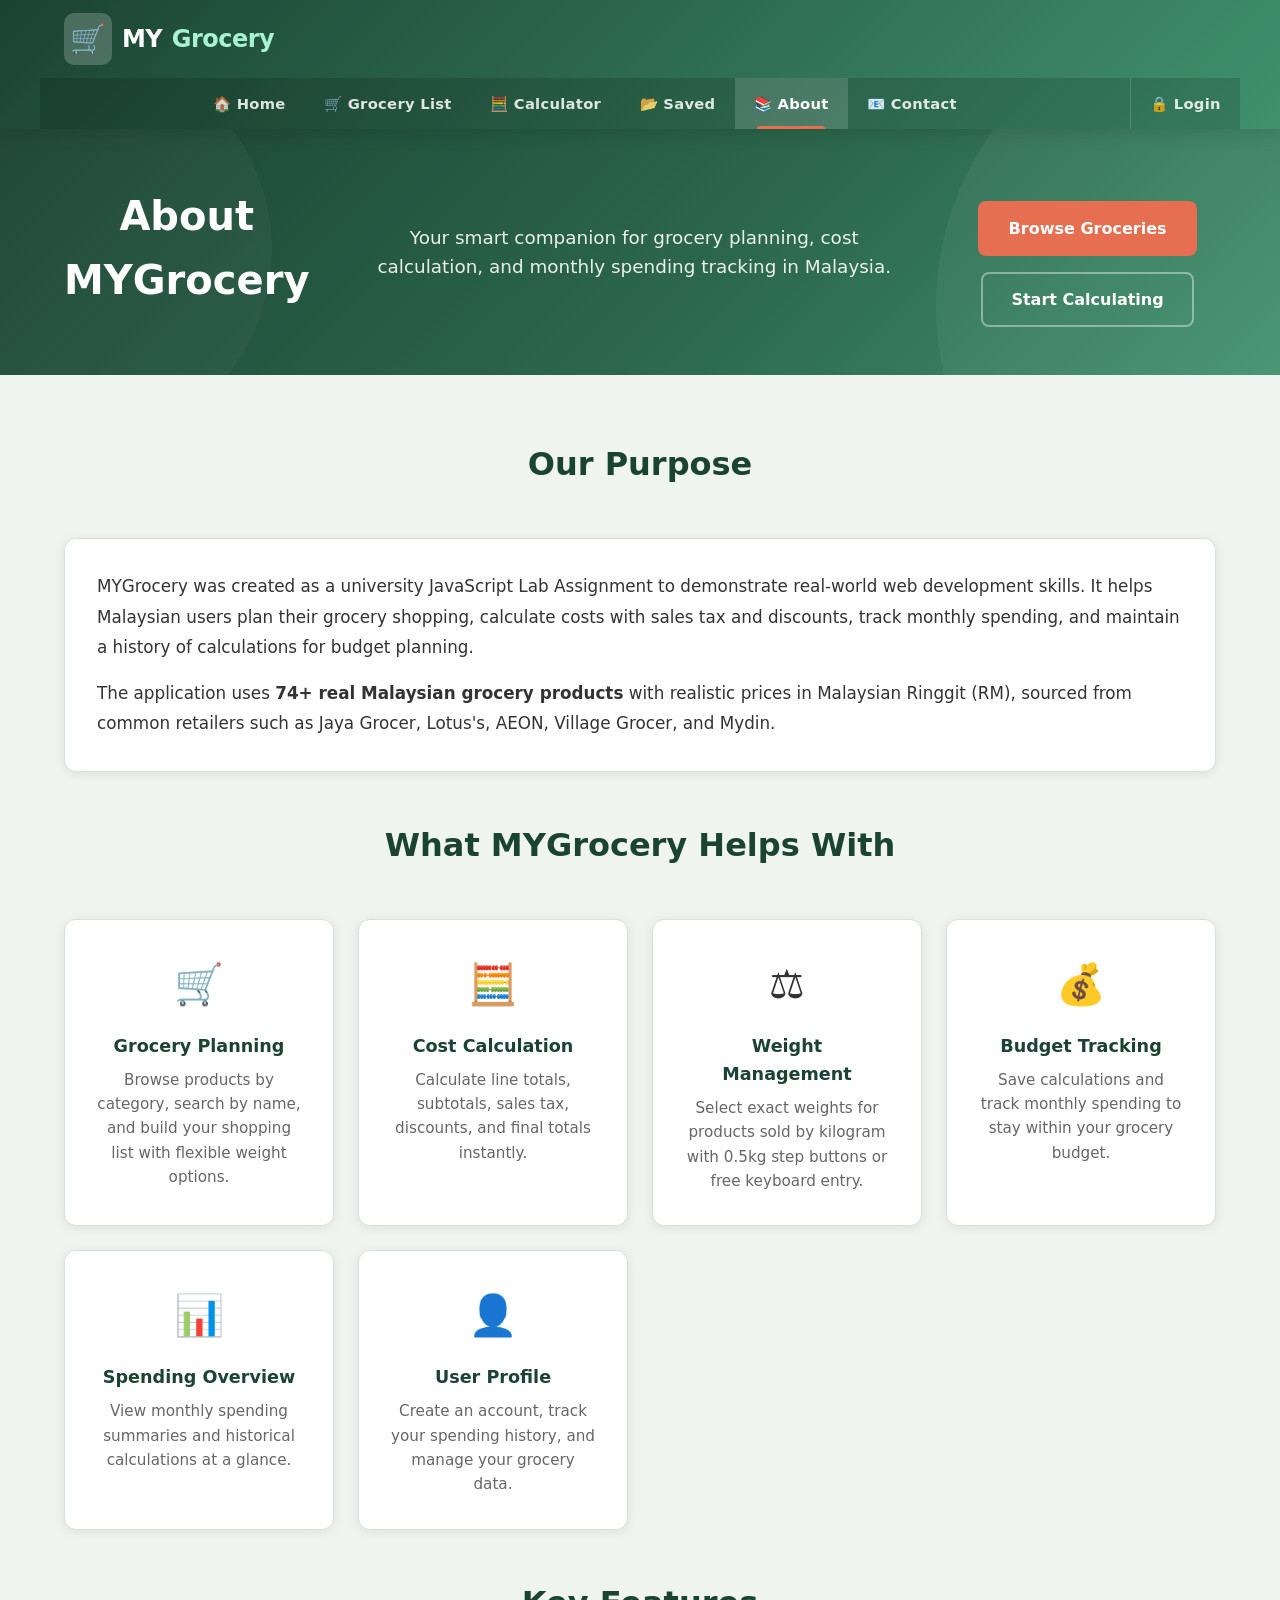
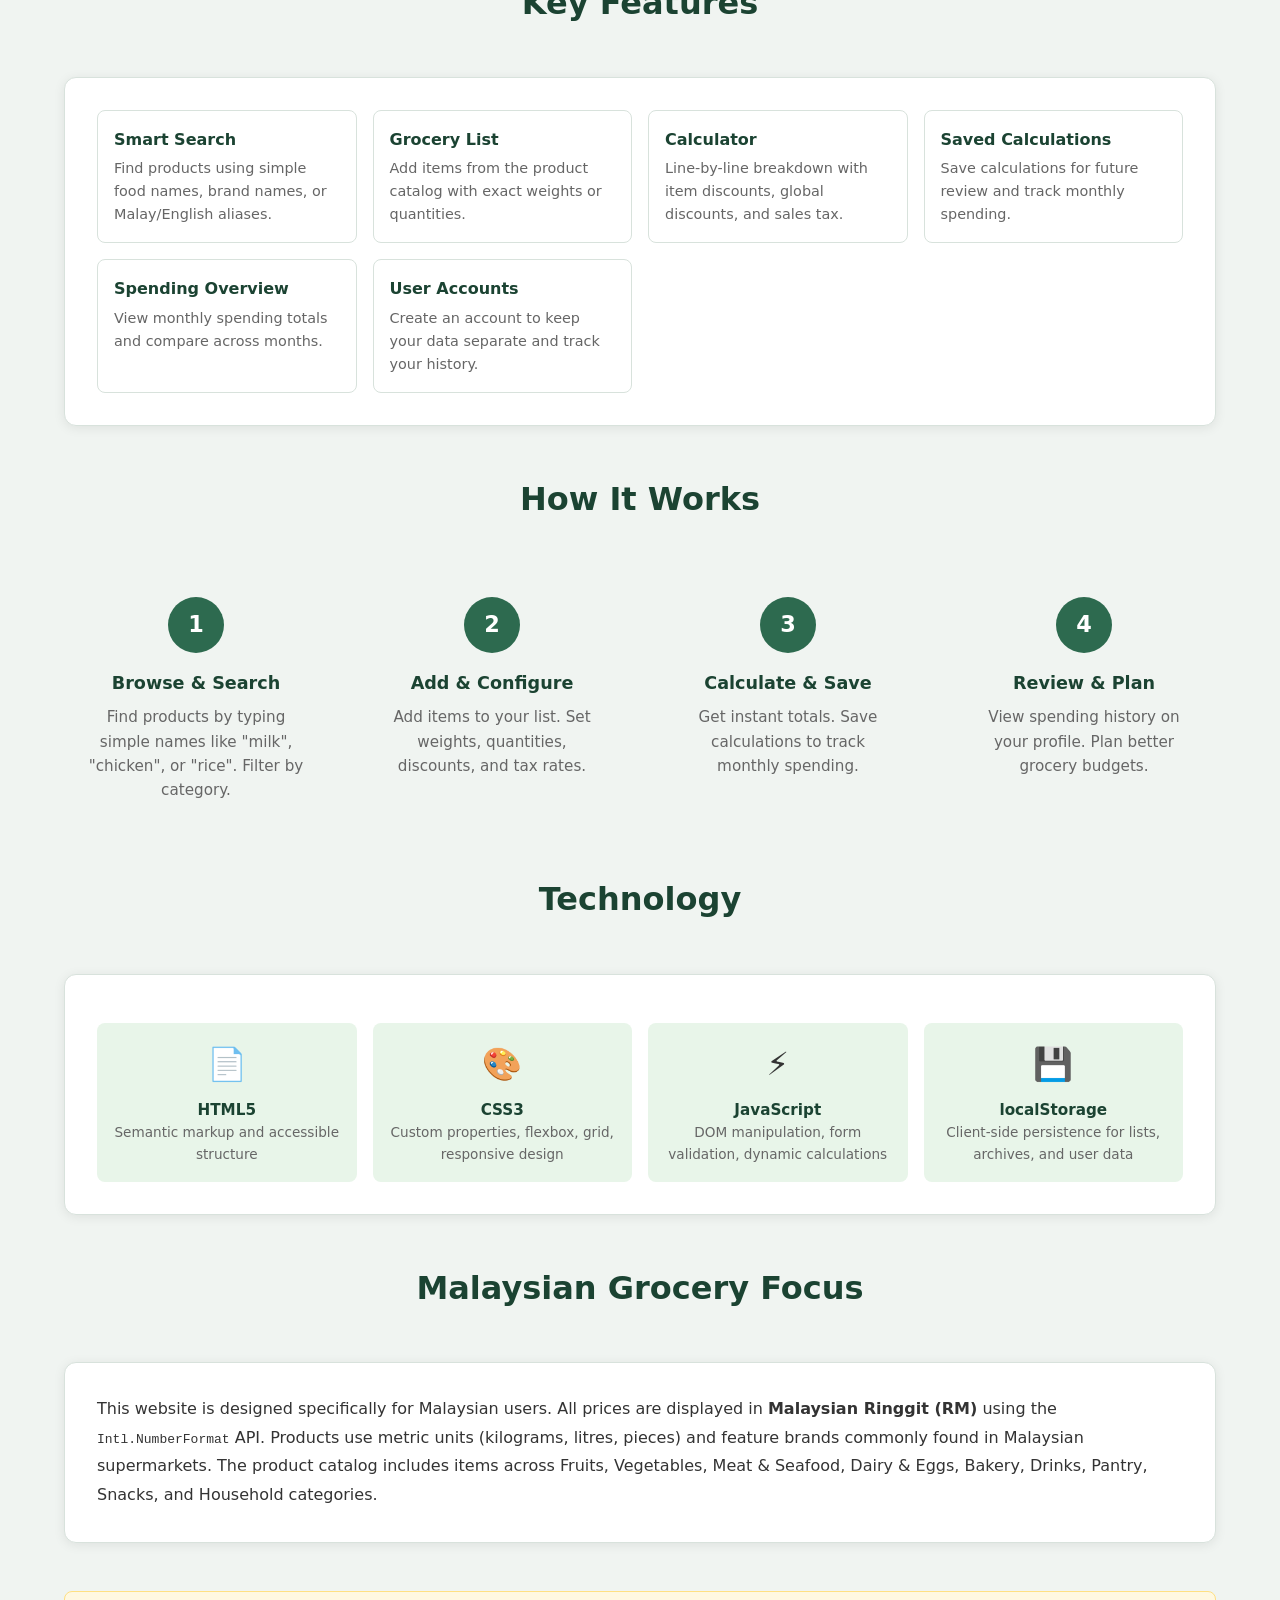
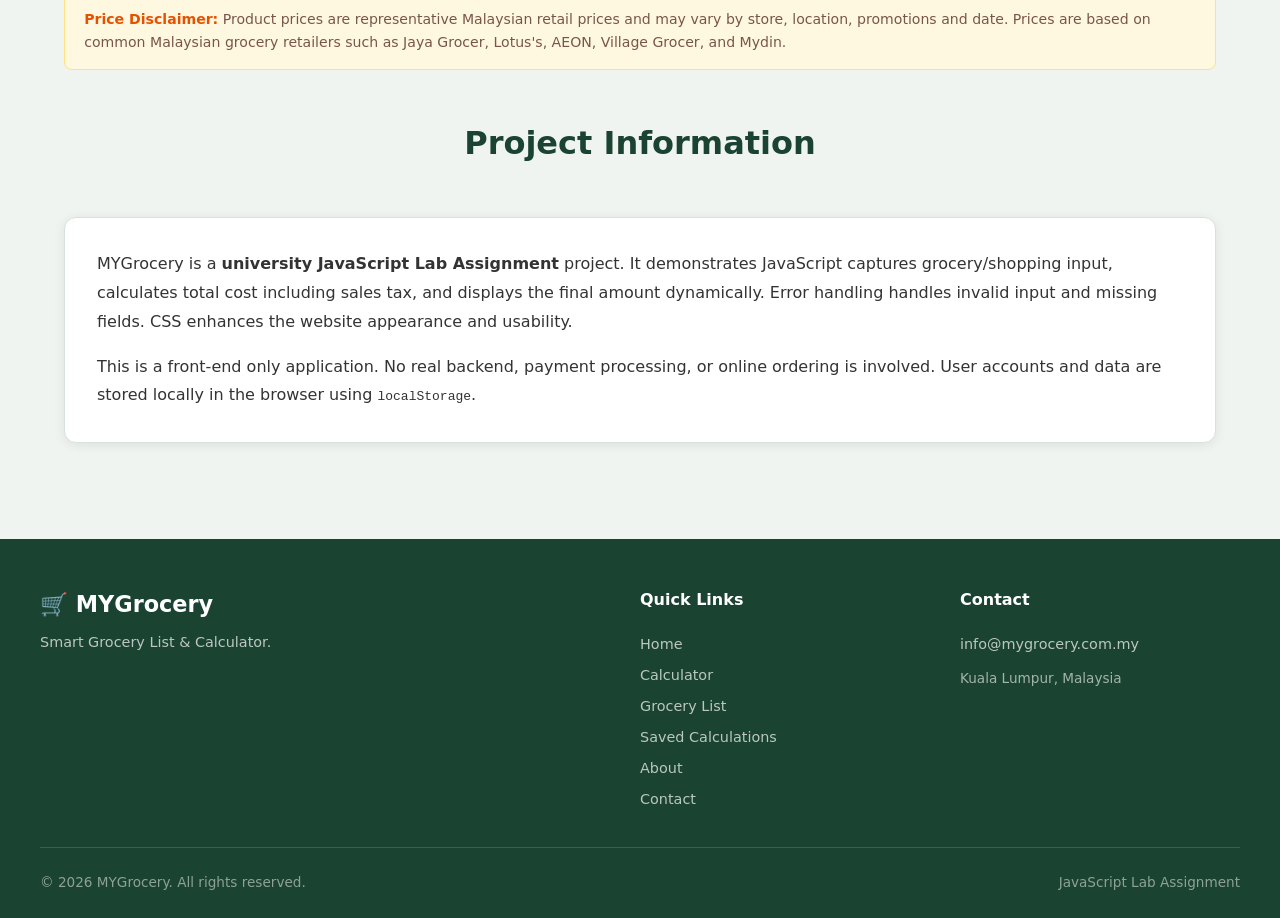
<file: about.html>
<!DOCTYPE html>
<html lang="en">
<head>
    <meta charset="UTF-8">
    <meta name="viewport" content="width=device-width, initial-scale=1.0">
    <title>About - MYGrocery</title>
    <link rel="stylesheet" href="css/style.css">
</head>
<body>
    <header class="site-header">
        <div class="header-top">
            <a href="index.html" class="logo"><span class="logo-icon">&#128722;</span> MY<span>Grocery</span></a>
            <button class="hamburger" aria-label="Toggle navigation menu"><span></span><span></span><span></span></button>
        </div>
        <nav class="main-nav">
            <ul class="nav-list nav-main-links"></ul>
            <ul class="nav-list nav-user-links"></ul>
        </nav>
    </header>

    <section class="hero" style="padding:3rem 1.5rem;">
        <div class="container" style="text-align:center;position:relative;z-index:1;">
            <h1 style="font-size:2.5rem;font-weight:800;margin-bottom:0.5rem;">About <span class="highlight">MYGrocery</span></h1>
            <p style="font-size:1.15rem;color:rgba(255,255,255,0.9);max-width:600px;margin:0 auto;">Your smart companion for grocery planning, cost calculation, and monthly spending tracking in Malaysia.</p>
            <div style="margin-top:1.5rem;display:flex;gap:1rem;justify-content:center;flex-wrap:wrap;">
                <a href="list.html" class="btn btn-primary">Browse Groceries</a>
                <a href="calculator.html" class="btn btn-secondary">Start Calculating</a>
            </div>
        </div>
    </section>

    <main class="section">
        <div class="container">

            <section style="margin-bottom:3rem;">
                <div class="section-header"><h2>Our Purpose</h2></div>
                <div class="card">
                    <p style="font-size:1.05rem;line-height:1.8;">MYGrocery was created as a university JavaScript Lab Assignment to demonstrate real-world web development skills. It helps Malaysian users plan their grocery shopping, calculate costs with sales tax and discounts, track monthly spending, and maintain a history of calculations for budget planning.</p>
                    <p style="font-size:1.05rem;line-height:1.8;margin-top:1rem;">The application uses <strong>74+ real Malaysian grocery products</strong> with realistic prices in Malaysian Ringgit (RM), sourced from common retailers such as Jaya Grocer, Lotus's, AEON, Village Grocer, and Mydin.</p>
                </div>
            </section>

            <section style="margin-bottom:3rem;">
                <div class="section-header"><h2>What MYGrocery Helps With</h2></div>
                <div class="features-grid">
                    <div class="feature-card"><span class="feature-icon">&#128722;</span><h3>Grocery Planning</h3><p>Browse products by category, search by name, and build your shopping list with flexible weight options.</p></div>
                    <div class="feature-card"><span class="feature-icon">&#129518;</span><h3>Cost Calculation</h3><p>Calculate line totals, subtotals, sales tax, discounts, and final totals instantly.</p></div>
                    <div class="feature-card"><span class="feature-icon">&#9878;&#65039;</span><h3>Weight Management</h3><p>Select exact weights for products sold by kilogram with 0.5kg step buttons or free keyboard entry.</p></div>
                    <div class="feature-card"><span class="feature-icon">&#128176;</span><h3>Budget Tracking</h3><p>Save calculations and track monthly spending to stay within your grocery budget.</p></div>
                    <div class="feature-card"><span class="feature-icon">&#128202;</span><h3>Spending Overview</h3><p>View monthly spending summaries and historical calculations at a glance.</p></div>
                    <div class="feature-card"><span class="feature-icon">&#128100;</span><h3>User Profile</h3><p>Create an account, track your spending history, and manage your grocery data.</p></div>
                </div>
            </section>

            <section style="margin-bottom:3rem;">
                <div class="section-header"><h2>Key Features</h2></div>
                <div class="card">
                    <div style="display:grid;grid-template-columns:repeat(auto-fit,minmax(250px,1fr));gap:1rem;">
                        <div style="padding:1rem;border:1px solid var(--border);border-radius:var(--radius-sm);">
                            <h4 style="color:var(--primary-dark);margin-bottom:0.3rem;">Smart Search</h4>
                            <p style="font-size:0.9rem;color:var(--text-light);">Find products using simple food names, brand names, or Malay/English aliases.</p>
                        </div>
                        <div style="padding:1rem;border:1px solid var(--border);border-radius:var(--radius-sm);">
                            <h4 style="color:var(--primary-dark);margin-bottom:0.3rem;">Grocery List</h4>
                            <p style="font-size:0.9rem;color:var(--text-light);">Add items from the product catalog with exact weights or quantities.</p>
                        </div>
                        <div style="padding:1rem;border:1px solid var(--border);border-radius:var(--radius-sm);">
                            <h4 style="color:var(--primary-dark);margin-bottom:0.3rem;">Calculator</h4>
                            <p style="font-size:0.9rem;color:var(--text-light);">Line-by-line breakdown with item discounts, global discounts, and sales tax.</p>
                        </div>
                        <div style="padding:1rem;border:1px solid var(--border);border-radius:var(--radius-sm);">
                            <h4 style="color:var(--primary-dark);margin-bottom:0.3rem;">Saved Calculations</h4>
                            <p style="font-size:0.9rem;color:var(--text-light);">Save calculations for future review and track monthly spending.</p>
                        </div>
                        <div style="padding:1rem;border:1px solid var(--border);border-radius:var(--radius-sm);">
                            <h4 style="color:var(--primary-dark);margin-bottom:0.3rem;">Spending Overview</h4>
                            <p style="font-size:0.9rem;color:var(--text-light);">View monthly spending totals and compare across months.</p>
                        </div>
                        <div style="padding:1rem;border:1px solid var(--border);border-radius:var(--radius-sm);">
                            <h4 style="color:var(--primary-dark);margin-bottom:0.3rem;">User Accounts</h4>
                            <p style="font-size:0.9rem;color:var(--text-light);">Create an account to keep your data separate and track your history.</p>
                        </div>
                    </div>
                </div>
            </section>

            <section style="margin-bottom:3rem;">
                <div class="section-header"><h2>How It Works</h2></div>
                <div class="steps-grid">
                    <div class="step-card"><span class="step-number">1</span><h3>Browse & Search</h3><p>Find products by typing simple names like "milk", "chicken", or "rice". Filter by category.</p></div>
                    <div class="step-card"><span class="step-number">2</span><h3>Add & Configure</h3><p>Add items to your list. Set weights, quantities, discounts, and tax rates.</p></div>
                    <div class="step-card"><span class="step-number">3</span><h3>Calculate & Save</h3><p>Get instant totals. Save calculations to track monthly spending.</p></div>
                    <div class="step-card"><span class="step-number">4</span><h3>Review & Plan</h3><p>View spending history on your profile. Plan better grocery budgets.</p></div>
                </div>
            </section>

            <section style="margin-bottom:3rem;">
                <div class="section-header"><h2>Technology</h2></div>
                <div class="card">
                    <div class="tech-grid">
                        <div class="tech-item"><span class="tech-icon">&#128196;</span><h4>HTML5</h4><p>Semantic markup and accessible structure</p></div>
                        <div class="tech-item"><span class="tech-icon">&#127912;</span><h4>CSS3</h4><p>Custom properties, flexbox, grid, responsive design</p></div>
                        <div class="tech-item"><span class="tech-icon">&#9889;</span><h4>JavaScript</h4><p>DOM manipulation, form validation, dynamic calculations</p></div>
                        <div class="tech-item"><span class="tech-icon">&#128190;</span><h4>localStorage</h4><p>Client-side persistence for lists, archives, and user data</p></div>
                    </div>
                </div>
            </section>

            <section style="margin-bottom:3rem;">
                <div class="section-header"><h2>Malaysian Grocery Focus</h2></div>
                <div class="card">
                    <p style="line-height:1.8;">This website is designed specifically for Malaysian users. All prices are displayed in <strong>Malaysian Ringgit (RM)</strong> using the <code>Intl.NumberFormat</code> API. Products use metric units (kilograms, litres, pieces) and feature brands commonly found in Malaysian supermarkets. The product catalog includes items across Fruits, Vegetables, Meat &amp; Seafood, Dairy &amp; Eggs, Bakery, Drinks, Pantry, Snacks, and Household categories.</p>
                </div>
            </section>

            <section style="margin-bottom:3rem;">
                <div class="disclaimer">
                    <strong>Price Disclaimer:</strong> Product prices are representative Malaysian retail prices and may vary by store, location, promotions and date. Prices are based on common Malaysian grocery retailers such as Jaya Grocer, Lotus's, AEON, Village Grocer, and Mydin.
                </div>
            </section>

            <section style="margin-bottom:2rem;">
                <div class="section-header"><h2>Project Information</h2></div>
                <div class="card">
                    <p style="line-height:1.8;">MYGrocery is a <strong>university JavaScript Lab Assignment</strong> project. It demonstrates JavaScript captures grocery/shopping input, calculates total cost including sales tax, and displays the final amount dynamically. Error handling handles invalid input and missing fields. CSS enhances the website appearance and usability.</p>
                    <p style="line-height:1.8;margin-top:1rem;">This is a front-end only application. No real backend, payment processing, or online ordering is involved. User accounts and data are stored locally in the browser using <code>localStorage</code>.</p>
                </div>
            </section>

        </div>
    </main>

    <footer class="site-footer">
        <div class="footer-grid">
            <div class="footer-brand"><h3>&#128722; MYGrocery</h3><p>Smart Grocery List & Calculator.</p></div>
            <div class="footer-col"><h4>Quick Links</h4><a href="index.html">Home</a><a href="calculator.html">Calculator</a><a href="list.html">Grocery List</a><a href="saved.html">Saved Calculations</a><a href="about.html">About</a><a href="contact.html">Contact</a></div>
            <div class="footer-col"><h4>Contact</h4><a href="mailto:info@mygrocery.com.my">info@mygrocery.com.my</a><p style="font-size:0.85rem;color:rgba(255,255,255,0.6);margin-top:0.5rem;">Kuala Lumpur, Malaysia</p></div>
        </div>
        <div class="footer-bottom"><span>&copy; 2026 MYGrocery. All rights reserved.</span><span>JavaScript Lab Assignment</span></div>
    </footer>
    <script src="js/products.js"></script><script src="js/shopping-list.js"></script><script src="js/app.js"></script>
    <script>MYG.renderNav('about');</script>
</body></html>
</file>
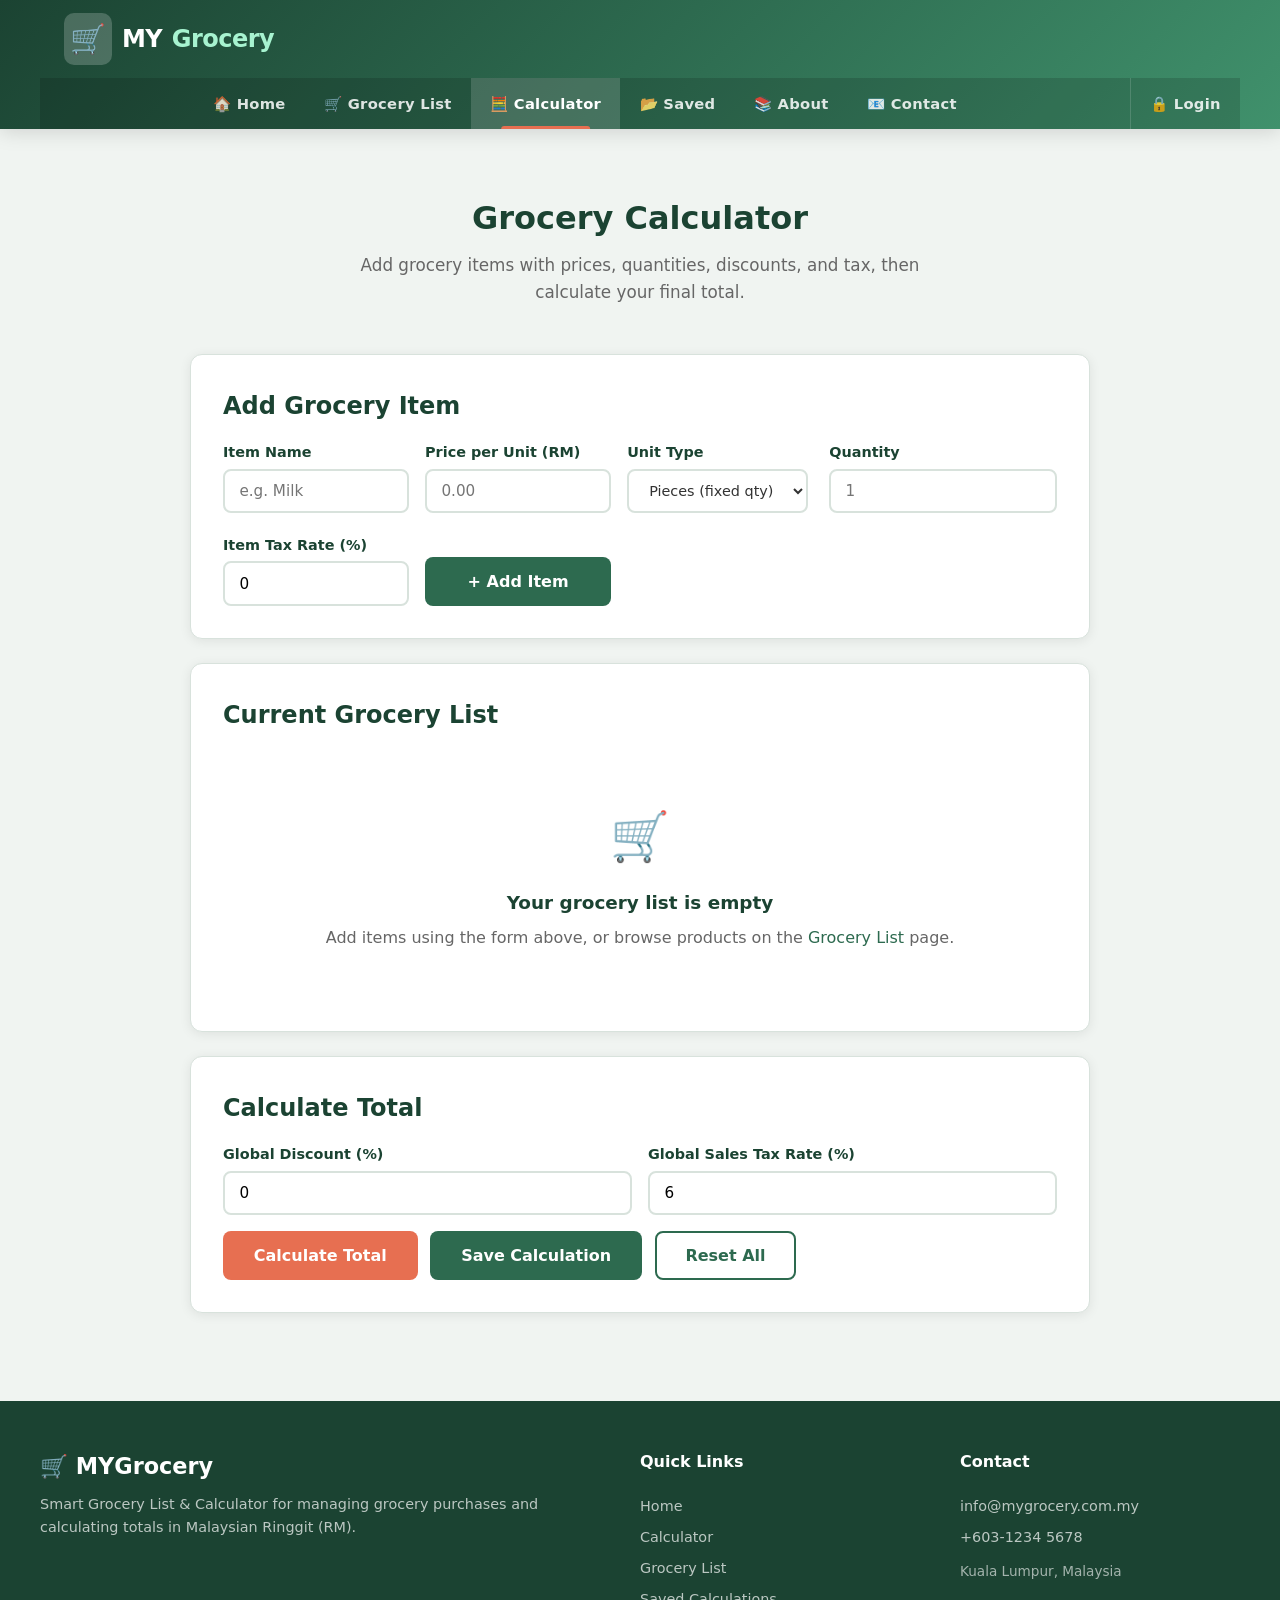
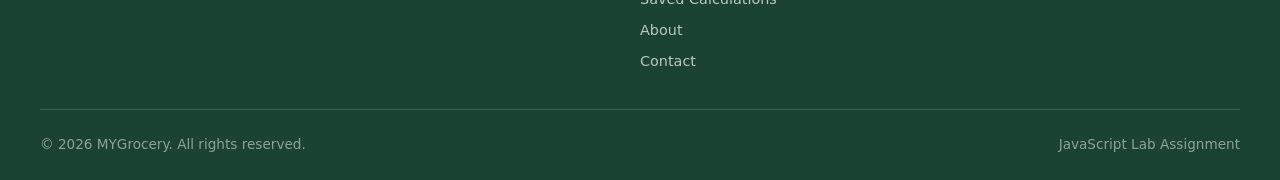
<file: calculator.html>
<!DOCTYPE html>
<html lang="en">
<head>
    <meta charset="UTF-8">
    <meta name="viewport" content="width=device-width, initial-scale=1.0">
    <title>Calculator - MYGrocery</title>
    <link rel="stylesheet" href="css/style.css">
</head>
<body>
    <header class="site-header">
        <div class="header-top">
            <a href="index.html" class="logo"><span class="logo-icon">&#128722;</span> MY<span>Grocery</span></a>
            <button class="hamburger" aria-label="Toggle navigation menu"><span></span><span></span><span></span></button>
        </div>
        <nav class="main-nav">
            <ul class="nav-list nav-main-links"></ul>
            <ul class="nav-list nav-user-links"></ul>
        </nav>
    </header>

    <main class="section">
        <div class="container">
            <div class="section-header">
                <h2>Grocery Calculator</h2>
                <p>Add grocery items with prices, quantities, discounts, and tax, then calculate your final total.</p>
            </div>

            <div class="calc-container">
                <div class="card">
                    <h2>Add Grocery Item</h2>
                    <div id="calc-error" class="error-msg" role="alert"></div>
                    <div id="calc-success" class="form-success" role="status"></div>
                    <div class="calc-form">
                        <div class="form-group">
                            <label for="calc-item-name">Item Name</label>
                            <input type="text" id="calc-item-name" placeholder="e.g. Milk" autocomplete="off">
                        </div>
                        <div class="form-group">
                            <label for="calc-price">Price per Unit (RM)</label>
                            <input type="number" id="calc-price" step="0.01" min="0.01" placeholder="0.00">
                        </div>
                        <div class="form-group">
                            <label for="calc-unit-type">Unit Type</label>
                            <select id="calc-unit-type" class="filter-select">
                                <option value="pcs">Pieces (fixed qty)</option>
                                <option value="kg">By Weight (kg)</option>
                            </select>
                        </div>
                        <div class="form-group">
                            <label for="calc-quantity">Quantity</label>
                            <input type="number" id="calc-quantity" step="any" min="0.01" inputmode="decimal" placeholder="1">
                        </div>

                        <div class="form-group">
                            <label for="calc-item-tax">Item Tax Rate (%)</label>
                            <input type="number" id="calc-item-tax" step="0.1" min="0" max="100" value="0" placeholder="0">
                        </div>
                        <div class="form-group">
                            <label>&nbsp;</label>
                            <button id="btn-add-item" class="btn btn-green" style="width:100%;">+ Add Item</button>
                        </div>
                    </div>
                </div>

                <div class="card">
                    <h2>Current Grocery List</h2>
                    <div id="calc-empty" class="empty-state">
                        <span class="empty-icon">&#128722;</span>
                        <h3>Your grocery list is empty</h3>
                        <p>Add items using the form above, or browse products on the <a href="list.html">Grocery List</a> page.</p>
                    </div>
                    <div id="calc-table-wrap" class="table-wrap" style="display:none;">
                        <table class="grocery-table" aria-label="Grocery items table">
                            <thead>
                                <tr>
                                    <th>Item</th>
                                    <th>Unit</th>
                                    <th>Price/Unit</th>
                                    <th>Qty</th>
                                    <th>Tax</th>
                                    <th>Line Total</th>
                                    <th>Action</th>
                                </tr>
                            </thead>
                            <tbody id="calc-tbody"></tbody>
                        </table>
                    </div>
                </div>

                <div class="card">
                    <h2>Calculate Total</h2>
                    <div class="calc-form" style="grid-template-columns: 1fr 1fr;">
                        <div class="form-group">
                            <label for="calc-global-discount">Global Discount (%)</label>
                            <input type="number" id="calc-global-discount" step="0.1" min="0" max="100" value="0" placeholder="0">
                        </div>
                        <div class="form-group">
                            <label for="calc-tax-rate">Global Sales Tax Rate (%)</label>
                            <input type="number" id="calc-tax-rate" step="0.1" min="0" value="6" placeholder="6">
                        </div>
                    </div>
                    <div style="display:flex; gap:0.8rem; flex-wrap:wrap; margin-top:1rem;">
                        <button id="btn-calculate" class="btn btn-primary">Calculate Total</button>
                        <button id="btn-save-calc" class="btn btn-green">Save Calculation</button>
                        <button id="btn-reset" class="btn btn-outline">Reset All</button>
                    </div>
                    <div id="calc-result"></div>
                </div>
            </div>
        </div>
    </main>

    <footer class="site-footer">
        <div class="footer-grid">
            <div class="footer-brand"><h3>&#128722; MYGrocery</h3><p>Smart Grocery List &amp; Calculator for managing grocery purchases and calculating totals in Malaysian Ringgit (RM).</p></div>
            <div class="footer-col"><h4>Quick Links</h4><a href="index.html">Home</a><a href="calculator.html">Calculator</a><a href="list.html">Grocery List</a><a href="saved.html">Saved Calculations</a><a href="about.html">About</a><a href="contact.html">Contact</a></div>
            <div class="footer-col"><h4>Contact</h4><a href="mailto:info@mygrocery.com.my">info@mygrocery.com.my</a><a href="tel:+60312345678">+603-1234 5678</a><p style="font-size:0.85rem;color:rgba(255,255,255,0.6);margin-top:0.5rem;">Kuala Lumpur, Malaysia</p></div>
        </div>
        <div class="footer-bottom"><span>&copy; 2026 MYGrocery. All rights reserved.</span><span>JavaScript Lab Assignment</span></div>
    </footer>

    <script src="js/products.js"></script>
    <script src="js/shopping-list.js"></script>
    <script src="js/calculator.js"></script>
    <script src="js/app.js"></script>
</body>
</html>
</file>
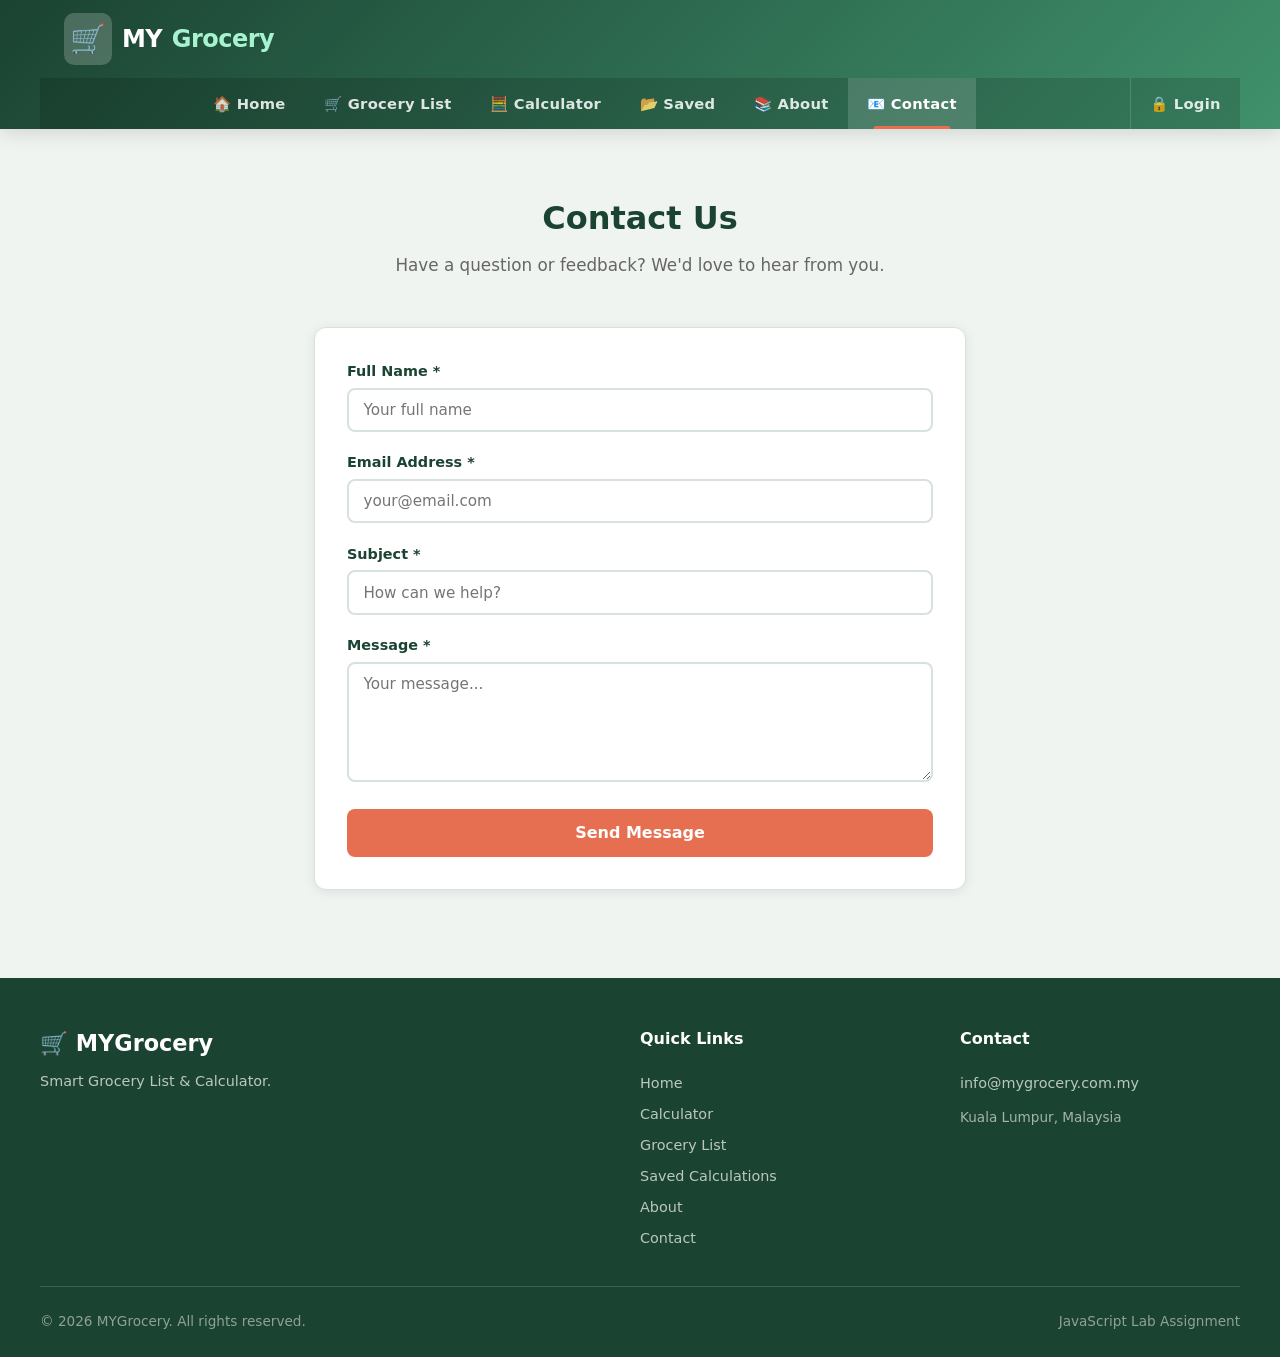
<file: contact.html>
<!DOCTYPE html>
<html lang="en">
<head>
    <meta charset="UTF-8">
    <meta name="viewport" content="width=device-width, initial-scale=1.0">
    <title>Contact - MYGrocery</title>
    <link rel="stylesheet" href="css/style.css">
</head>
<body>
    <header class="site-header">
        <div class="header-top">
            <a href="index.html" class="logo"><span class="logo-icon">&#128722;</span> MY<span>Grocery</span></a>
            <button class="hamburger" aria-label="Toggle navigation menu"><span></span><span></span><span></span></button>
        </div>
        <nav class="main-nav">
            <ul class="nav-list nav-main-links"></ul>
            <ul class="nav-list nav-user-links"></ul>
        </nav>
    </header>

    <main class="section">
        <div class="container" style="max-width:700px;">
            <div class="section-header">
                <h2>Contact Us</h2>
                <p>Have a question or feedback? We'd love to hear from you.</p>
            </div>
            <div class="card">
                <div id="form-success" class="form-success" role="status">Thank you for your message! We will get back to you soon.</div>
                <form id="contact-form" class="contact-form" novalidate>
                    <div class="form-group">
                        <label for="contact-name">Full Name *</label>
                        <input type="text" id="contact-name" placeholder="Your full name" required>
                        <div class="field-error" id="name-error" role="alert"></div>
                    </div>
                    <div class="form-group">
                        <label for="contact-email">Email Address *</label>
                        <input type="email" id="contact-email" placeholder="your@email.com" required>
                        <div class="field-error" id="email-error" role="alert"></div>
                    </div>
                    <div class="form-group">
                        <label for="contact-subject">Subject *</label>
                        <input type="text" id="contact-subject" placeholder="How can we help?" required>
                        <div class="field-error" id="subject-error" role="alert"></div>
                    </div>
                    <div class="form-group">
                        <label for="contact-message">Message *</label>
                        <textarea id="contact-message" rows="5" placeholder="Your message..." required></textarea>
                        <div class="field-error" id="message-error" role="alert"></div>
                    </div>
                    <button type="submit" class="btn btn-primary" style="width:100%;">Send Message</button>
                </form>
            </div>
        </div>
    </main>

    <footer class="site-footer">
        <div class="footer-grid">
            <div class="footer-brand"><h3>&#128722; MYGrocery</h3><p>Smart Grocery List & Calculator.</p></div>
            <div class="footer-col"><h4>Quick Links</h4><a href="index.html">Home</a><a href="calculator.html">Calculator</a><a href="list.html">Grocery List</a><a href="saved.html">Saved Calculations</a><a href="about.html">About</a><a href="contact.html">Contact</a></div>
            <div class="footer-col"><h4>Contact</h4><a href="mailto:info@mygrocery.com.my">info@mygrocery.com.my</a><p style="font-size:0.85rem;color:rgba(255,255,255,0.6);margin-top:0.5rem;">Kuala Lumpur, Malaysia</p></div>
        </div>
        <div class="footer-bottom"><span>&copy; 2026 MYGrocery. All rights reserved.</span><span>JavaScript Lab Assignment</span></div>
    </footer>
    <script src="js/products.js"></script><script src="js/shopping-list.js"></script><script src="js/app.js"></script>
    <script>MYG.renderNav('contact');</script>
</body></html>
</file>
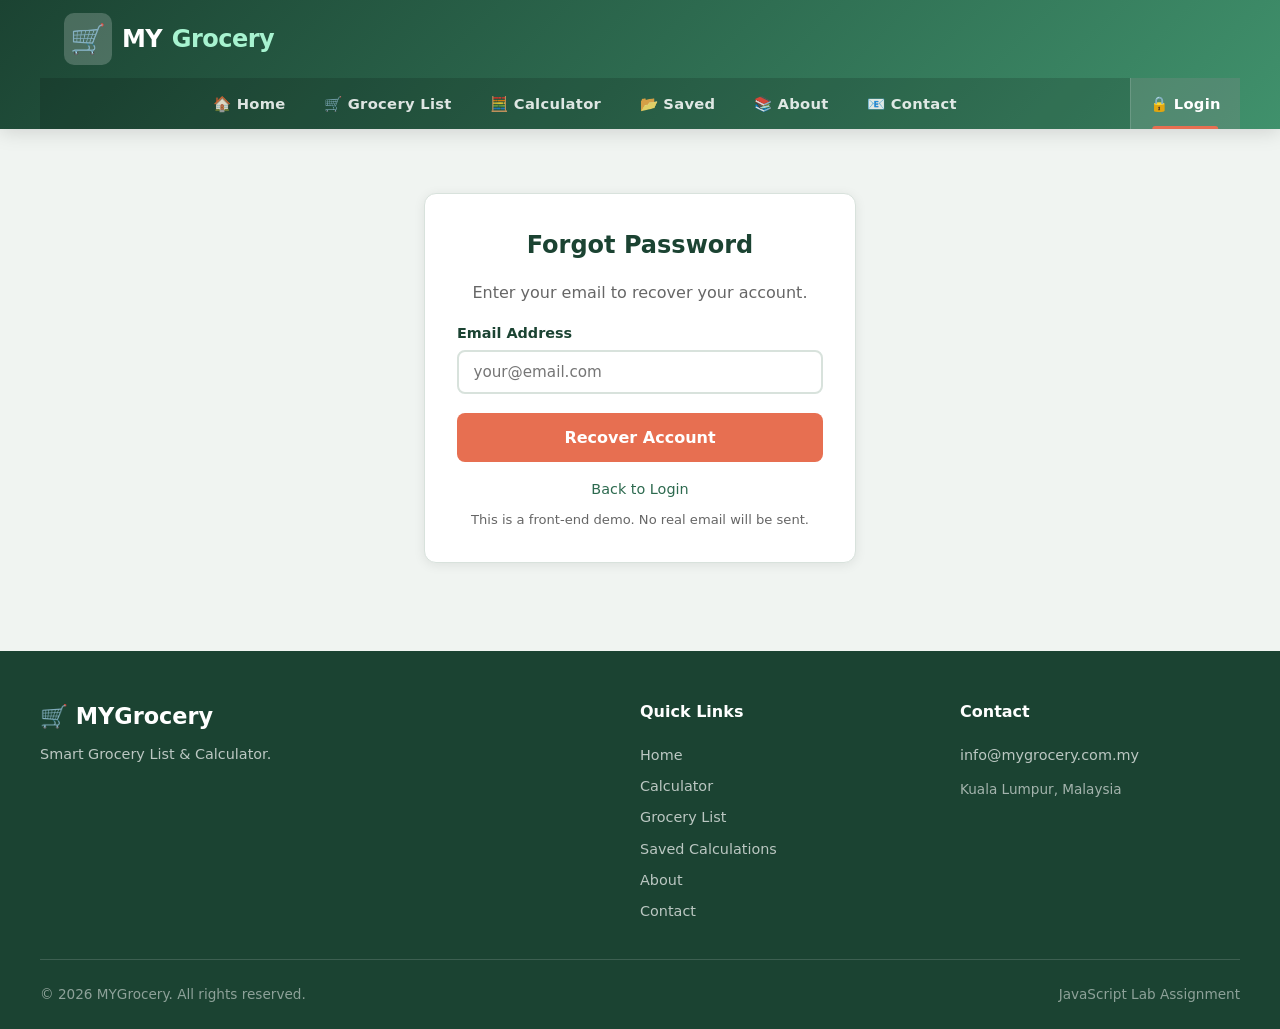
<file: forgot-password.html>
<!DOCTYPE html>
<html lang="en">
<head>
    <meta charset="UTF-8">
    <meta name="viewport" content="width=device-width, initial-scale=1.0">
    <title>Forgot Password - MYGrocery</title>
    <link rel="stylesheet" href="css/style.css">
</head>
<body>
    <header class="site-header">
        <div class="header-top">
            <a href="index.html" class="logo"><span class="logo-icon">&#128722;</span> MY<span>Grocery</span></a>
            <button class="hamburger" aria-label="Toggle navigation menu"><span></span><span></span><span></span></button>
        </div>
        <nav class="main-nav">
            <ul class="nav-list nav-main-links"></ul>
            <ul class="nav-list nav-user-links"></ul>
        </nav>
    </header>
    <main class="section"><div class="container" style="max-width:480px;">
        <div class="card">
            <h2 style="text-align:center;">Forgot Password</h2>
            <p style="text-align:center;margin-bottom:1rem;color:var(--text-light);">Enter your email to recover your account.</p>
            <div id="fp-error" class="error-msg" role="alert"></div>
            <div id="fp-success" class="form-success" role="status"></div>
            <form id="fp-form" class="contact-form" novalidate>
                <div class="form-group"><label for="fp-email">Email Address</label><input type="email" id="fp-email" placeholder="your@email.com" required></div>
                <button type="submit" class="btn btn-primary" style="width:100%;">Recover Account</button>
            </form>
            <p style="text-align:center;margin-top:1rem;font-size:0.9rem;"><a href="login.html">Back to Login</a></p>
            <p style="text-align:center;font-size:0.82rem;color:var(--text-light);margin-top:0.5rem;">This is a front-end demo. No real email will be sent.</p>
        </div>
    </div></main>
    <footer class="site-footer">
        <div class="footer-grid">
            <div class="footer-brand"><h3>&#128722; MYGrocery</h3><p>Smart Grocery List & Calculator.</p></div>
            <div class="footer-col"><h4>Quick Links</h4><a href="index.html">Home</a><a href="calculator.html">Calculator</a><a href="list.html">Grocery List</a><a href="saved.html">Saved Calculations</a><a href="about.html">About</a><a href="contact.html">Contact</a></div>
            <div class="footer-col"><h4>Contact</h4><a href="mailto:info@mygrocery.com.my">info@mygrocery.com.my</a><p style="font-size:0.85rem;color:rgba(255,255,255,0.6);margin-top:0.5rem;">Kuala Lumpur, Malaysia</p></div>
        </div>
        <div class="footer-bottom"><span>&copy; 2026 MYGrocery. All rights reserved.</span><span>JavaScript Lab Assignment</span></div>
    </footer>
    <script src="js/products.js"></script><script src="js/shopping-list.js"></script><script src="js/app.js"></script>
    <script>
    (function(){
        MYG.renderNav('login');
        document.getElementById('fp-form').addEventListener('submit', function(e){
            e.preventDefault();
            var err = document.getElementById('fp-error');
            var suc = document.getElementById('fp-success');
            err.textContent=''; err.classList.remove('show');
            suc.textContent=''; suc.classList.remove('show');
            var email = document.getElementById('fp-email').value.trim();
            if (!email || !/^[^\s@]+@[^\s@]+\.[^\s@]+$/.test(email)) { err.textContent='Please enter a valid email address.'; err.classList.add('show'); return; }
            var users = MYG.getUsers();
            var user = users.find(function(u){ return u.email.toLowerCase()===email.toLowerCase(); });
            if (!user) { err.textContent='No account found with this email.'; err.classList.add('show'); return; }
            suc.innerHTML='Demo Recovery: An email would be sent to <strong>'+MYG.escapeHtml(user.email)+'</strong> with password reset instructions. Your password is: <strong>'+MYG.escapeHtml(user.password)+'</strong>'; suc.classList.add('show');
        });
    })();
    </script>
</body></html>
</file>
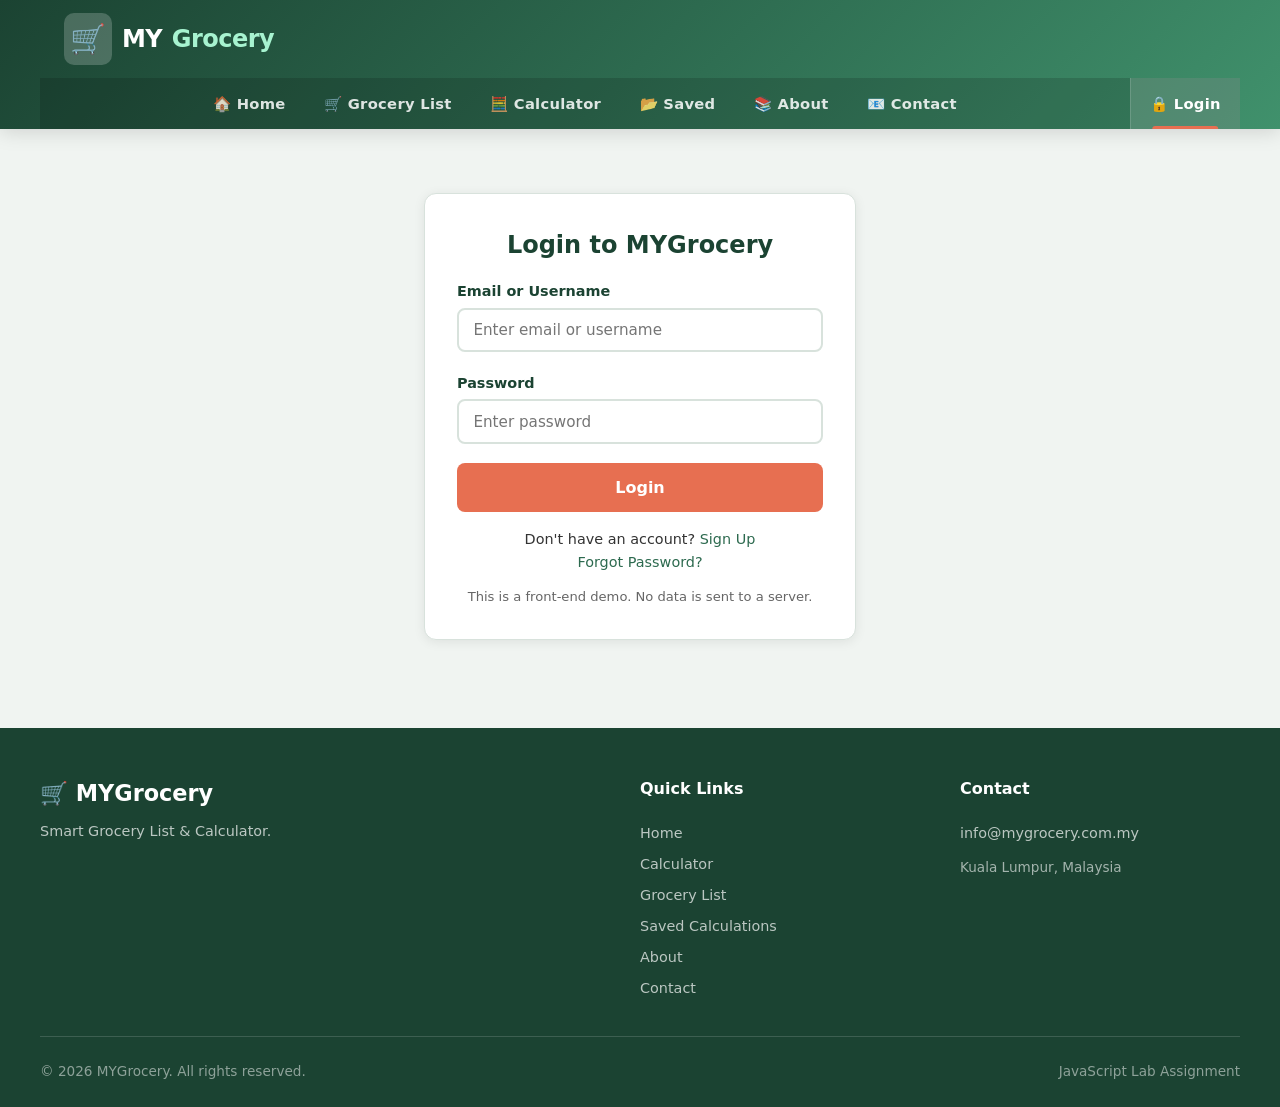
<file: login.html>
<!DOCTYPE html>
<html lang="en">
<head>
    <meta charset="UTF-8">
    <meta name="viewport" content="width=device-width, initial-scale=1.0">
    <title>Login - MYGrocery</title>
    <link rel="stylesheet" href="css/style.css">
</head>
<body>
    <header class="site-header">
        <div class="header-top">
            <a href="index.html" class="logo"><span class="logo-icon">&#128722;</span> MY<span>Grocery</span></a>
            <button class="hamburger" aria-label="Toggle navigation menu"><span></span><span></span><span></span></button>
        </div>
        <nav class="main-nav">
            <ul class="nav-list nav-main-links"></ul>
            <ul class="nav-list nav-user-links"></ul>
        </nav>
    </header>
    <main class="section"><div class="container" style="max-width:480px;">
        <div class="card">
            <h2 style="text-align:center;">Login to MYGrocery</h2>
            <div id="login-error" class="error-msg" role="alert"></div>
            <div id="login-success" class="form-success" role="status"></div>
            <form id="login-form" class="contact-form" novalidate>
                <div class="form-group">
                    <label for="login-email">Email or Username</label>
                    <input type="text" id="login-email" placeholder="Enter email or username" required>
                </div>
                <div class="form-group">
                    <label for="login-password">Password</label>
                    <input type="password" id="login-password" placeholder="Enter password" required>
                </div>
                <button type="submit" class="btn btn-primary" style="width:100%;">Login</button>
            </form>
            <p style="text-align:center;margin-top:1rem;font-size:0.9rem;">
                Don't have an account? <a href="signup.html">Sign Up</a><br>
                <a href="forgot-password.html">Forgot Password?</a>
            </p>
            <p style="text-align:center;font-size:0.82rem;color:var(--text-light);margin-top:0.8rem;">This is a front-end demo. No data is sent to a server.</p>
        </div>
    </div></main>
    <footer class="site-footer">
        <div class="footer-grid">
            <div class="footer-brand"><h3>&#128722; MYGrocery</h3><p>Smart Grocery List & Calculator.</p></div>
            <div class="footer-col"><h4>Quick Links</h4><a href="index.html">Home</a><a href="calculator.html">Calculator</a><a href="list.html">Grocery List</a><a href="saved.html">Saved Calculations</a><a href="about.html">About</a><a href="contact.html">Contact</a></div>
            <div class="footer-col"><h4>Contact</h4><a href="mailto:info@mygrocery.com.my">info@mygrocery.com.my</a><p style="font-size:0.85rem;color:rgba(255,255,255,0.6);margin-top:0.5rem;">Kuala Lumpur, Malaysia</p></div>
        </div>
        <div class="footer-bottom"><span>&copy; 2026 MYGrocery. All rights reserved.</span><span>JavaScript Lab Assignment</span></div>
    </footer>
    <script src="js/products.js"></script><script src="js/shopping-list.js"></script><script src="js/app.js"></script>
    <script>
    (function(){
        MYG.renderNav('login');
        var session = MYG.getSession();
        if (session && session.loggedIn) { window.location.href = 'profile.html'; return; }
        document.getElementById('login-form').addEventListener('submit', function(e){
            e.preventDefault();
            var email = document.getElementById('login-email').value.trim();
            var pass = document.getElementById('login-password').value;
            var err = document.getElementById('login-error');
            var suc = document.getElementById('login-success');
            err.textContent=''; err.classList.remove('show');
            suc.textContent=''; suc.classList.remove('show');
            if (!email) { err.textContent='Email or username is required.'; err.classList.add('show'); return; }
            if (!pass) { err.textContent='Password is required.'; err.classList.add('show'); return; }
            var users = MYG.getUsers();
            var user = users.find(function(u){ return (u.email.toLowerCase()===email.toLowerCase() || u.username.toLowerCase()===email.toLowerCase()) && u.password===pass; });
            if (!user) { err.textContent='Invalid email/username or password.'; err.classList.add('show'); return; }
            MYG.setSession({ loggedIn:true, userId: user.id, name: user.name, email: user.email, username: user.username, age: user.age, joinedAt: user.joinedAt });
            suc.textContent='Login successful! Redirecting...'; suc.classList.add('show');
            setTimeout(function(){ window.location.href='profile.html'; }, 1000);
        });
    })();
    </script>
</body></html>
</file>
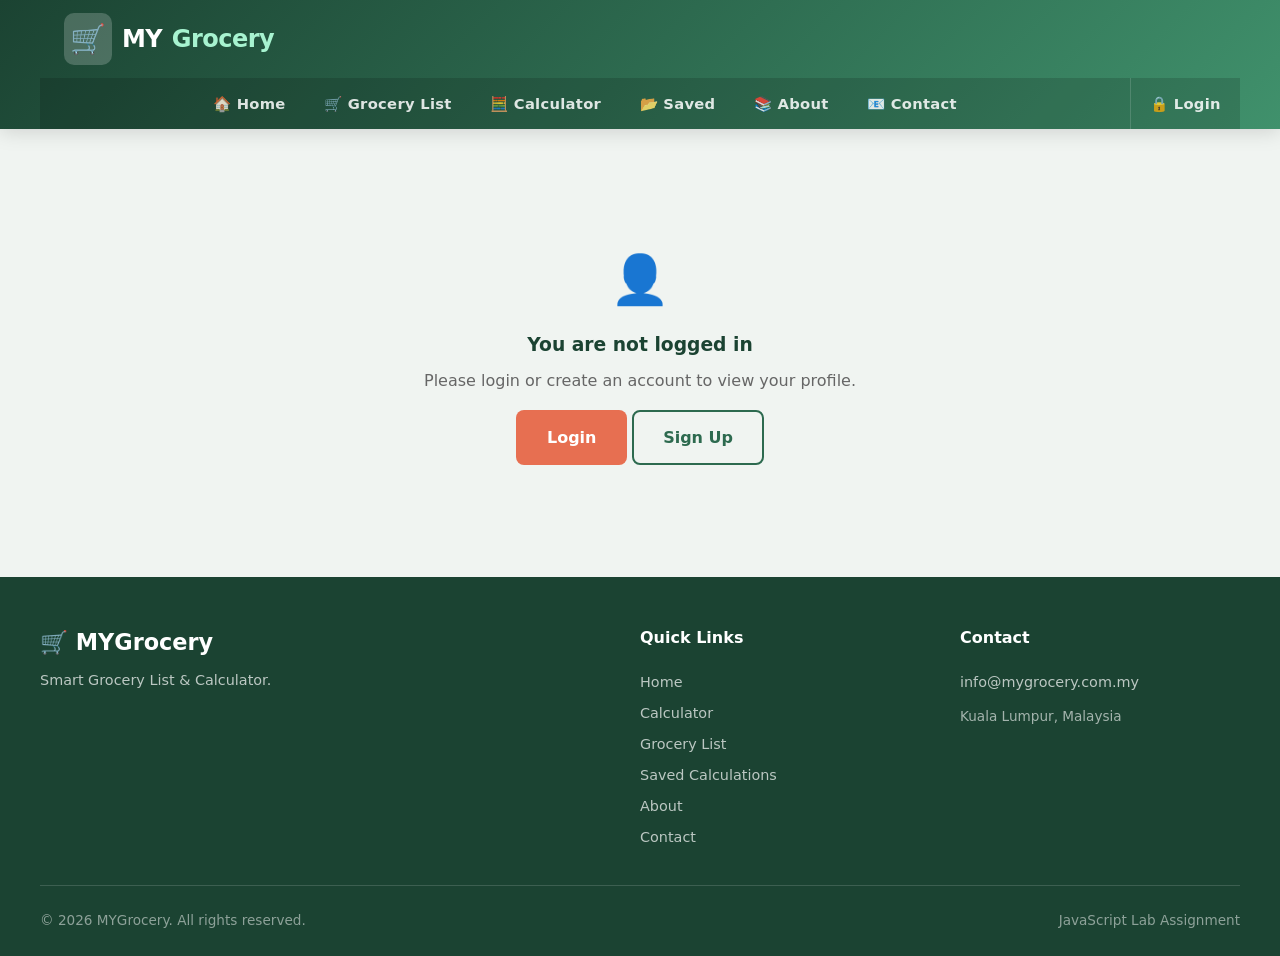
<file: profile.html>
<!DOCTYPE html>
<html lang="en">
<head>
    <meta charset="UTF-8">
    <meta name="viewport" content="width=device-width, initial-scale=1.0">
    <title>Profile - MYGrocery</title>
    <link rel="stylesheet" href="css/style.css">
</head>
<body>
    <header class="site-header">
        <div class="header-top">
            <a href="index.html" class="logo"><span class="logo-icon">&#128722;</span> MY<span>Grocery</span></a>
            <button class="hamburger" aria-label="Toggle navigation menu"><span></span><span></span><span></span></button>
        </div>
        <nav class="main-nav">
            <ul class="nav-list nav-main-links"></ul>
            <ul class="nav-list nav-user-links"></ul>
        </nav>
    </header>

    <main class="section">
        <div class="container">

            <!-- Logged Out State -->
            <div id="profile-logged-out" class="empty-state" style="display:none;">
                <span class="empty-icon">&#128100;</span>
                <h3>You are not logged in</h3>
                <p>Please login or create an account to view your profile.</p>
                <a href="login.html" class="btn btn-primary" style="margin-top:1rem;">Login</a>
                <a href="signup.html" class="btn btn-outline" style="margin-top:0.5rem;">Sign Up</a>
            </div>

            <!-- Logged In Dashboard -->
            <div id="profile-content" style="display:none;">

                <!-- Profile Header Card -->
                <div class="profile-header-card" id="profile-header">
                    <div class="profile-avatar-lg" id="profile-avatar"></div>
                    <div class="profile-info" style="flex:1;">
                        <h2 id="profile-name"></h2>
                        <p>&#64;<span id="profile-username"></span></p>
                        <p>&#128231; <span id="profile-email"></span></p>
                        <p>&#128197; Age: <span id="profile-age"></span></p>
                        <p style="font-size:0.85rem;opacity:0.7;">Member since: <span id="profile-joined"></span></p>
                        <div class="profile-actions">
                            <a href="calculator.html" class="btn btn-secondary">&#129518; Calculator</a>
                            <a href="list.html" class="btn btn-secondary">&#128722; Grocery List</a>
                            <a href="saved.html" class="btn btn-secondary">&#128194; Archives</a>
                            <button id="btn-logout" class="btn btn-danger">&#128682; Logout</button>
                        </div>
                    </div>
                </div>

                <!-- Stat Cards -->
                <div class="stat-cards" id="stat-cards"></div>

                <!-- Monthly Spending -->
                <div class="card" style="margin-bottom:1.5rem;">
                    <h3 style="color:var(--primary-dark);margin-bottom:1rem;">&#128197; Monthly Spending</h3>
                    <div id="monthly-spending"></div>
                </div>

                <!-- Recent Activity -->
                <div class="card" id="recent-activity-card" style="display:none;">
                    <h3 style="color:var(--primary-dark);margin-bottom:1rem;">&#128337; Recent Activity</h3>
                    <div id="recent-activity"></div>
                </div>

            </div>
        </div>
    </main>

    <footer class="site-footer">
        <div class="footer-grid">
            <div class="footer-brand"><h3>&#128722; MYGrocery</h3><p>Smart Grocery List & Calculator.</p></div>
            <div class="footer-col"><h4>Quick Links</h4><a href="index.html">Home</a><a href="calculator.html">Calculator</a><a href="list.html">Grocery List</a><a href="saved.html">Saved Calculations</a><a href="about.html">About</a><a href="contact.html">Contact</a></div>
            <div class="footer-col"><h4>Contact</h4><a href="mailto:info@mygrocery.com.my">info@mygrocery.com.my</a><p style="font-size:0.85rem;color:rgba(255,255,255,0.6);margin-top:0.5rem;">Kuala Lumpur, Malaysia</p></div>
        </div>
        <div class="footer-bottom"><span>&copy; 2026 MYGrocery. All rights reserved.</span><span>JavaScript Lab Assignment</span></div>
    </footer>

    <script src="js/products.js"></script><script src="js/shopping-list.js"></script><script src="js/app.js"></script>
    <script>
    (function(){
        MYG.renderNav('profile');
        var session = MYG.getSession();
        var loggedOut = document.getElementById('profile-logged-out');
        var content = document.getElementById('profile-content');
        if (!session || !session.loggedIn) { loggedOut.style.display='block'; content.style.display='none'; return; }
        loggedOut.style.display='none'; content.style.display='block';

        // Profile header
        document.getElementById('profile-avatar').textContent = session.name.charAt(0).toUpperCase();
        document.getElementById('profile-name').textContent = session.name;
        document.getElementById('profile-username').textContent = session.username;
        document.getElementById('profile-email').textContent = session.email;
        document.getElementById('profile-age').textContent = session.age || 'Not specified';
        document.getElementById('profile-joined').textContent = MYG.formatDate(session.joinedAt);

        // Logout
        document.getElementById('btn-logout').addEventListener('click', function(){
            if (confirm('Are you sure you want to logout?')) { MYG.clearSession(); window.location.href='login.html'; }
        });

        // Data
        var calcs = MYG.getSavedCalculations();
        var list = MYG.getShoppingList();
        var now = new Date();
        var months = ['January','February','March','April','May','June','July','August','September','October','November','December'];
        var currentMonth = months[now.getMonth()] + ' ' + now.getFullYear();

        // This month
        var thisMonthCalcs = calcs.filter(function(c){ return c.month === currentMonth; });
        var totalThisMonth = 0;
        thisMonthCalcs.forEach(function(c){ totalThisMonth += c.total; });
        totalThisMonth = Math.round(totalThisMonth * 100) / 100;

        // Historical total
        var totalHistorical = 0;
        calcs.forEach(function(c){ totalHistorical += c.total; });
        totalHistorical = Math.round(totalHistorical * 100) / 100;

        // Current list total
        var listTotal = MYG.calculateSubtotal(list);

        // Stat cards
        document.getElementById('stat-cards').innerHTML =
            '<div class="stat-card"><div class="stat-icon">&#128176;</div><div class="stat-value">' + formatPrice(totalThisMonth) + '</div><div class="stat-label">This Month Spending</div></div>' +
            '<div class="stat-card"><div class="stat-icon">&#128200;</div><div class="stat-value">' + formatPrice(totalHistorical) + '</div><div class="stat-label">Total Historical Spending</div></div>' +
            '<div class="stat-card"><div class="stat-icon">&#128202;</div><div class="stat-value">' + calcs.length + '</div><div class="stat-label">Saved Calculations</div></div>' +
            '<div class="stat-card"><div class="stat-icon">&#128722;</div><div class="stat-value">' + formatPrice(listTotal) + '</div><div class="stat-label">Current List Total</div></div>';

        // Monthly spending
        var monthTotals = {};
        calcs.forEach(function(c){
            if (!monthTotals[c.month]) monthTotals[c.month] = { total: 0, count: 0 };
            monthTotals[c.month].total += c.total;
            monthTotals[c.month].count++;
        });
        var sortedMonths = Object.keys(monthTotals).sort(function(a,b){
            return new Date(b) - new Date(a);
        });
        var msHtml = '';
        if (sortedMonths.length === 0) {
            msHtml = '<p style="color:var(--text-light);padding:1rem;">No saved calculations yet. <a href="calculator.html">Go to Calculator</a></p>';
        } else {
            sortedMonths.forEach(function(m){
                var mt = Math.round(monthTotals[m].total * 100) / 100;
                msHtml += '<div class="monthly-row" onclick="window.location.href=\'saved.html\'">' +
                    '<div class="month-info"><strong>' + MYG.escapeHtml(m) + '</strong><span>' + monthTotals[m].count + ' calculation(s)</span></div>' +
                    '<div class="month-total">' + formatPrice(mt) + '</div></div>';
            });
        }
        document.getElementById('monthly-spending').innerHTML = msHtml;

        // Recent activity
        var recentCard = document.getElementById('recent-activity-card');
        var recentDiv = document.getElementById('recent-activity');
        if (calcs.length > 0) {
            recentCard.style.display = 'block';
            var latest = calcs[0];
            var html = '';
            html += '<div style="padding:0.8rem 0;border-bottom:1px solid var(--border);">' +
                '<div style="display:flex;justify-content:space-between;align-items:center;">' +
                '<div><strong>Latest Calculation</strong><br><span style="font-size:0.85rem;color:var(--text-light);">' + MYG.escapeHtml(latest.month) + ' &middot; ' + MYG.formatDate(latest.createdAt) + '</span></div>' +
                '<div style="font-weight:800;color:var(--accent);">' + formatPrice(latest.total) + '</div></div></div>';
            var recentItems = latest.items.length;
            var itemNames = latest.items.slice(0, 3).map(function(i){ return i.name; }).join(', ');
            if (latest.items.length > 3) itemNames += ' + ' + (latest.items.length - 3) + ' more';
            html += '<div style="padding:0.8rem 0;">' +
                '<span style="font-size:0.9rem;color:var(--text-light);">&#128230; ' + recentItems + ' items: ' + MYG.escapeHtml(itemNames) + '</span></div>';
            recentDiv.innerHTML = html;
        } else {
            recentCard.style.display = 'none';
        }
    })();
    </script>
</body></html>
</file>
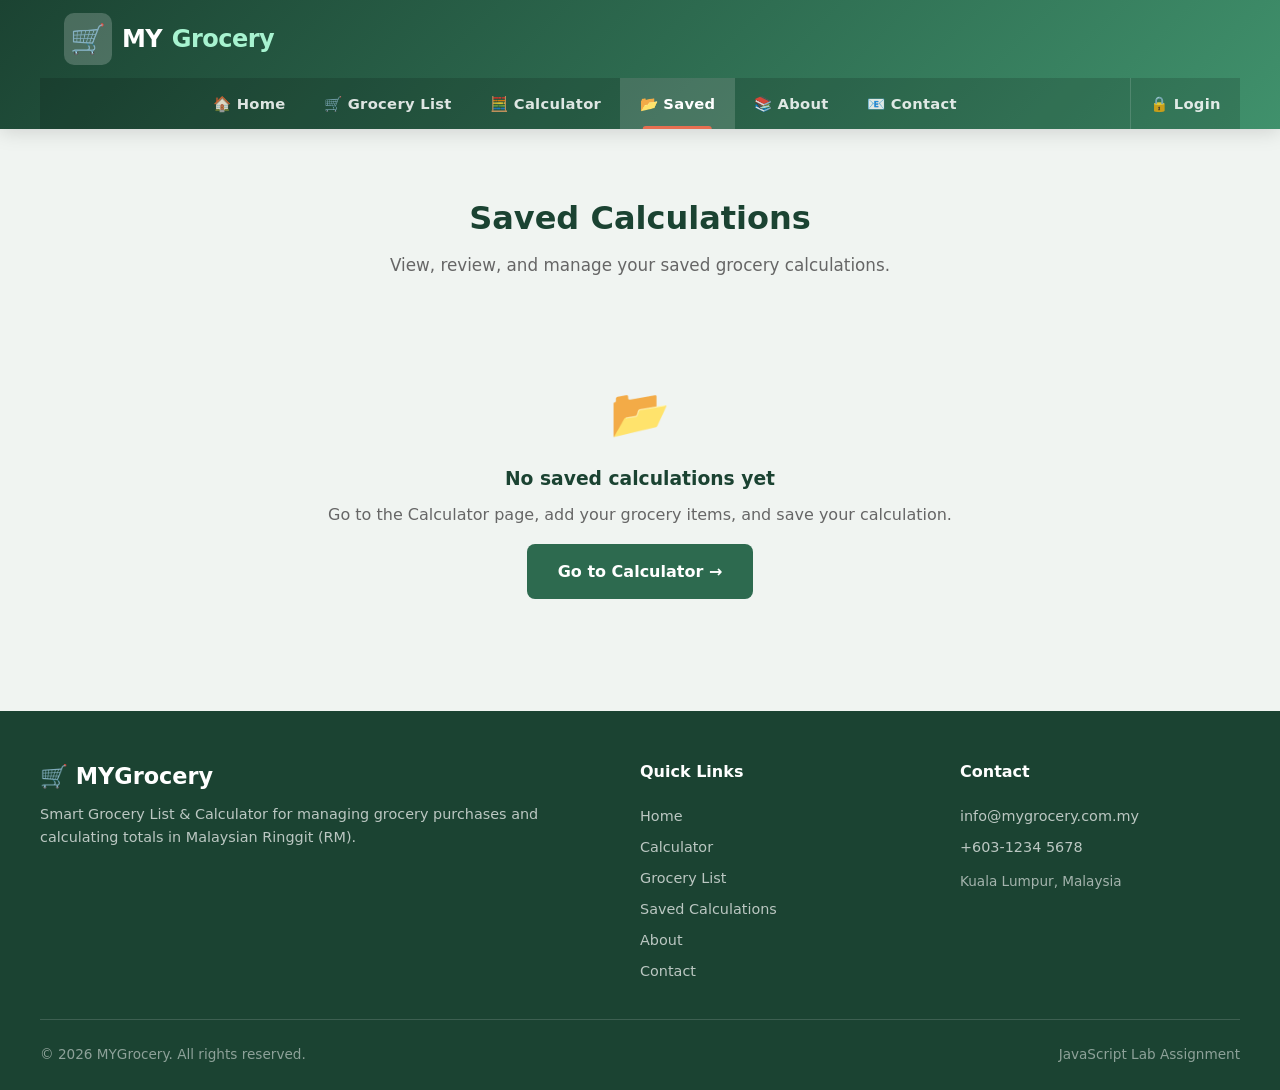
<file: saved.html>
<!DOCTYPE html>
<html lang="en">
<head>
    <meta charset="UTF-8">
    <meta name="viewport" content="width=device-width, initial-scale=1.0">
    <title>Saved Calculations - MYGrocery</title>
    <link rel="stylesheet" href="css/style.css">
</head>
<body>
    <header class="site-header">
        <div class="header-top">
            <a href="index.html" class="logo"><span class="logo-icon">&#128722;</span> MY<span>Grocery</span></a>
            <button class="hamburger" aria-label="Toggle navigation menu"><span></span><span></span><span></span></button>
        </div>
        <nav class="main-nav">
            <ul class="nav-list nav-main-links"></ul>
            <ul class="nav-list nav-user-links"></ul>
        </nav>
    </header>

    <main class="section">
        <div class="container">
            <div class="section-header">
                <h2>Saved Calculations</h2>
                <p>View, review, and manage your saved grocery calculations.</p>
            </div>

            <div id="saved-summary" class="card" style="display:none;">
                <h2>Summary</h2>
                <div class="tech-grid" id="summary-grid"></div>
            </div>

            <div id="saved-controls" style="display:none; margin-bottom:1.5rem; text-align:right;">
                <button id="btn-clear-all-saved" class="btn btn-danger btn-sm">Clear All Saved Calculations</button>
            </div>

            <div id="saved-list"></div>

            <div id="saved-empty" class="empty-state">
                <span class="empty-icon">&#128194;</span>
                <h3>No saved calculations yet</h3>
                <p>Go to the Calculator page, add your grocery items, and save your calculation.</p>
                <a href="calculator.html" class="btn btn-green" style="margin-top:1rem;">Go to Calculator &rarr;</a>
            </div>

            <div id="saved-detail" class="card" style="display:none;">
                <h2>Calculation Details</h2>
                <button id="btn-close-detail" class="btn btn-outline btn-sm" style="margin-bottom:1rem;">&larr; Back to Saved Calculations</button>
                <div id="saved-detail-content"></div>
            </div>
        </div>
    </main>

    <footer class="site-footer">
        <div class="footer-grid">
            <div class="footer-brand"><h3>&#128722; MYGrocery</h3><p>Smart Grocery List &amp; Calculator for managing grocery purchases and calculating totals in Malaysian Ringgit (RM).</p></div>
            <div class="footer-col"><h4>Quick Links</h4><a href="index.html">Home</a><a href="calculator.html">Calculator</a><a href="list.html">Grocery List</a><a href="saved.html">Saved Calculations</a><a href="about.html">About</a><a href="contact.html">Contact</a></div>
            <div class="footer-col"><h4>Contact</h4><a href="mailto:info@mygrocery.com.my">info@mygrocery.com.my</a><a href="tel:+60312345678">+603-1234 5678</a><p style="font-size:0.85rem;color:rgba(255,255,255,0.6);margin-top:0.5rem;">Kuala Lumpur, Malaysia</p></div>
        </div>
        <div class="footer-bottom"><span>&copy; 2026 MYGrocery. All rights reserved.</span><span>JavaScript Lab Assignment</span></div>
    </footer>

    <script src="js/products.js"></script>
    <script src="js/shopping-list.js"></script>
    <script src="js/app.js"></script>
    <script>
    (function() {
        MYG.renderNav('saved');

        document.addEventListener('DOMContentLoaded', function() {
            renderSaved();
            document.getElementById('btn-clear-all-saved').addEventListener('click', clearAll);
            document.getElementById('btn-close-detail').addEventListener('click', hideDetail);
        });

        function renderSaved() {
            var calcs = MYG.getSavedCalculations();
            var listEl = document.getElementById('saved-list');
            var emptyEl = document.getElementById('saved-empty');
            var summaryEl = document.getElementById('saved-summary');
            var controlsEl = document.getElementById('saved-controls');
            var summaryGrid = document.getElementById('summary-grid');

            listEl.innerHTML = '';
            hideDetail();

            if (calcs.length === 0) {
                emptyEl.style.display = 'block';
                summaryEl.style.display = 'none';
                controlsEl.style.display = 'none';
                return;
            }

            emptyEl.style.display = 'none';
            summaryEl.style.display = 'block';
            controlsEl.style.display = 'block';

            var totalItems = 0;
            calcs.forEach(function(c) { totalItems += c.items.length; });

            summaryGrid.innerHTML =
                '<div class="tech-item"><span class="tech-icon">&#128202;</span><h4>Saved Calculations</h4><p>' + calcs.length + '</p></div>' +
                '<div class="tech-item"><span class="tech-icon">&#128230;</span><h4>Total Items Tracked</h4><p>' + totalItems + '</p></div>' +
                '<div class="tech-item"><span class="tech-icon">&#128197;</span><h4>Latest Month</h4><p>' + (calcs[0] ? calcs[0].month : 'N/A') + '</p></div>' +
                '<div class="tech-item"><span class="tech-icon">&#128176;</span><h4>Latest Total</h4><p>' + (calcs[0] ? formatPrice(calcs[0].total) : 'N/A') + '</p></div>';

            calcs.forEach(function(calc) {
                var card = document.createElement('div');
                card.className = 'card archive-card';
                card.style.marginBottom = '1rem';
                card.innerHTML =
                    '<div style="display:flex;justify-content:space-between;align-items:start;flex-wrap:wrap;gap:1rem;">' +
                    '<div>' +
                    '<h3 style="color:var(--primary-dark);margin-bottom:0.3rem;">' + MYG.escapeHtml(calc.month) + '</h3>' +
                    '<p style="color:var(--text-light);font-size:0.9rem;">Saved: ' + MYG.formatDate(calc.createdAt) + '</p>' +
                    '<p style="color:var(--text-light);font-size:0.85rem;margin-top:0.3rem;">' + calc.items.length + ' item(s)</p>' +
                    '</div>' +
                    '<div style="text-align:right;">' +
                    '<div style="font-size:1.3rem;font-weight:800;color:var(--accent);">' + formatPrice(calc.total) + '</div>' +
                    '<div style="display:flex;gap:0.5rem;margin-top:0.5rem;">' +
                    '<button class="btn btn-primary btn-sm view-btn" data-id="' + calc.id + '">View Details</button>' +
                    '<button class="btn btn-danger btn-sm saved-delete-btn" data-id="' + calc.id + '" data-month="' + MYG.escapeHtml(calc.month) + '">Delete</button>' +
                    '</div>' +
                    '</div>' +
                    '</div>';
                listEl.appendChild(card);
            });

            listEl.querySelectorAll('.view-btn').forEach(function(btn) {
                btn.addEventListener('click', function() { showDetail(this.getAttribute('data-id')); });
            });
            listEl.querySelectorAll('.saved-delete-btn').forEach(function(btn) {
                btn.addEventListener('click', function() {
                    var id = this.getAttribute('data-id');
                    var month = this.getAttribute('data-month');
                    if (confirm('Are you sure you want to delete the saved calculation for ' + month + '?')) {
                        MYG.deleteCalculation(id);
                        renderSaved();
                    }
                });
            });
        }

        function showDetail(id) {
            var calcs = MYG.getSavedCalculations();
            var calc = calcs.find(function(c) { return c.id === id; });
            if (!calc) return;

            document.getElementById('saved-list').style.display = 'none';
            document.getElementById('saved-empty').style.display = 'none';
            document.getElementById('saved-summary').style.display = 'none';
            document.getElementById('saved-controls').style.display = 'none';

            var detailEl = document.getElementById('saved-detail');
            var contentEl = document.getElementById('saved-detail-content');
            detailEl.style.display = 'block';

            var html = '<div class="disclaimer" style="margin-bottom:1rem;"><strong>&#128197; ' + MYG.escapeHtml(calc.month) + '</strong> &mdash; Saved on ' + MYG.formatDate(calc.createdAt) + '</div>';
            html += '<div class="table-wrap"><table class="grocery-table" aria-label="Saved grocery items"><thead><tr><th>Item</th><th>Unit</th><th>Price</th><th>Qty</th><th>Disc</th><th>Tax</th><th>Line Total</th></tr></thead><tbody>';

            calc.items.forEach(function(item) {
                html += '<tr>' +
                    '<td data-label="Item">' + MYG.escapeHtml(item.name) + '</td>' +
                    '<td data-label="Unit">' + MYG.escapeHtml(item.unit || '-') + '</td>' +
                    '<td data-label="Price">' + formatPrice(item.pricePerUnit) + '</td>' +
                    '<td data-label="Qty">' + item.quantity + '</td>' +
                    '<td data-label="Disc">' + (item.discount > 0 ? item.discount + '%' : '-') + '</td>' +
                    '<td data-label="Tax">' + (item.taxRate > 0 ? item.taxRate + '%' : '-') + '</td>' +
                    '<td data-label="Line Total">' + formatPrice(item.lineTotal) + '</td>' +
                    '</tr>';
            });

            html += '</tbody></table></div>';

            html += '<div class="results-card" style="margin-top:1.5rem;">' +
                '<h3>Calculation Summary</h3>' +
                '<div class="results-row"><span>Gross Total</span><span>' + formatPrice(calc.grossTotal) + '</span></div>';

            if (calc.itemDiscount > 0) {
                html += '<div class="results-row" style="color:#dc3545;"><span>Item Discounts</span><span>- ' + formatPrice(calc.itemDiscount) + '</span></div>';
            }
            if (calc.globalDiscount > 0) {
                html += '<div class="results-row" style="color:#dc3545;"><span>Global Discount</span><span>- ' + formatPrice(calc.globalDiscount) + '</span></div>';
            }
            if (calc.totalDiscount > 0) {
                html += '<div class="results-row subtotal"><span>Subtotal (after discounts)</span><span>' + formatPrice(calc.total - calc.taxAmount) + '</span></div>';
            } else {
                html += '<div class="results-row subtotal"><span>Subtotal</span><span>' + formatPrice(calc.total - calc.taxAmount) + '</span></div>';
            }

            html += '<div class="results-row"><span>Sales Tax (' + calc.taxRate + '%)</span><span>' + formatPrice(calc.taxAmount) + '</span></div>' +
                '<div class="results-row total"><span>Final Total</span><span>' + formatPrice(calc.total) + '</span></div></div>';

            contentEl.innerHTML = html;
        }

        function hideDetail() {
            document.getElementById('saved-detail').style.display = 'none';
            document.getElementById('saved-list').style.display = 'block';
            var hasCalcs = MYG.getSavedCalculations().length > 0;
            document.getElementById('saved-summary').style.display = hasCalcs ? 'block' : 'none';
            document.getElementById('saved-controls').style.display = hasCalcs ? 'block' : 'none';
            document.getElementById('saved-empty').style.display = hasCalcs ? 'none' : 'block';
        }

        function clearAll() {
            if (confirm('Are you sure you want to delete all saved calculations? This will not affect your current shopping list.')) {
                MYG.clearAllCalculations();
                renderSaved();
            }
        }
    })();
    </script>
</body>
</html>
</file>
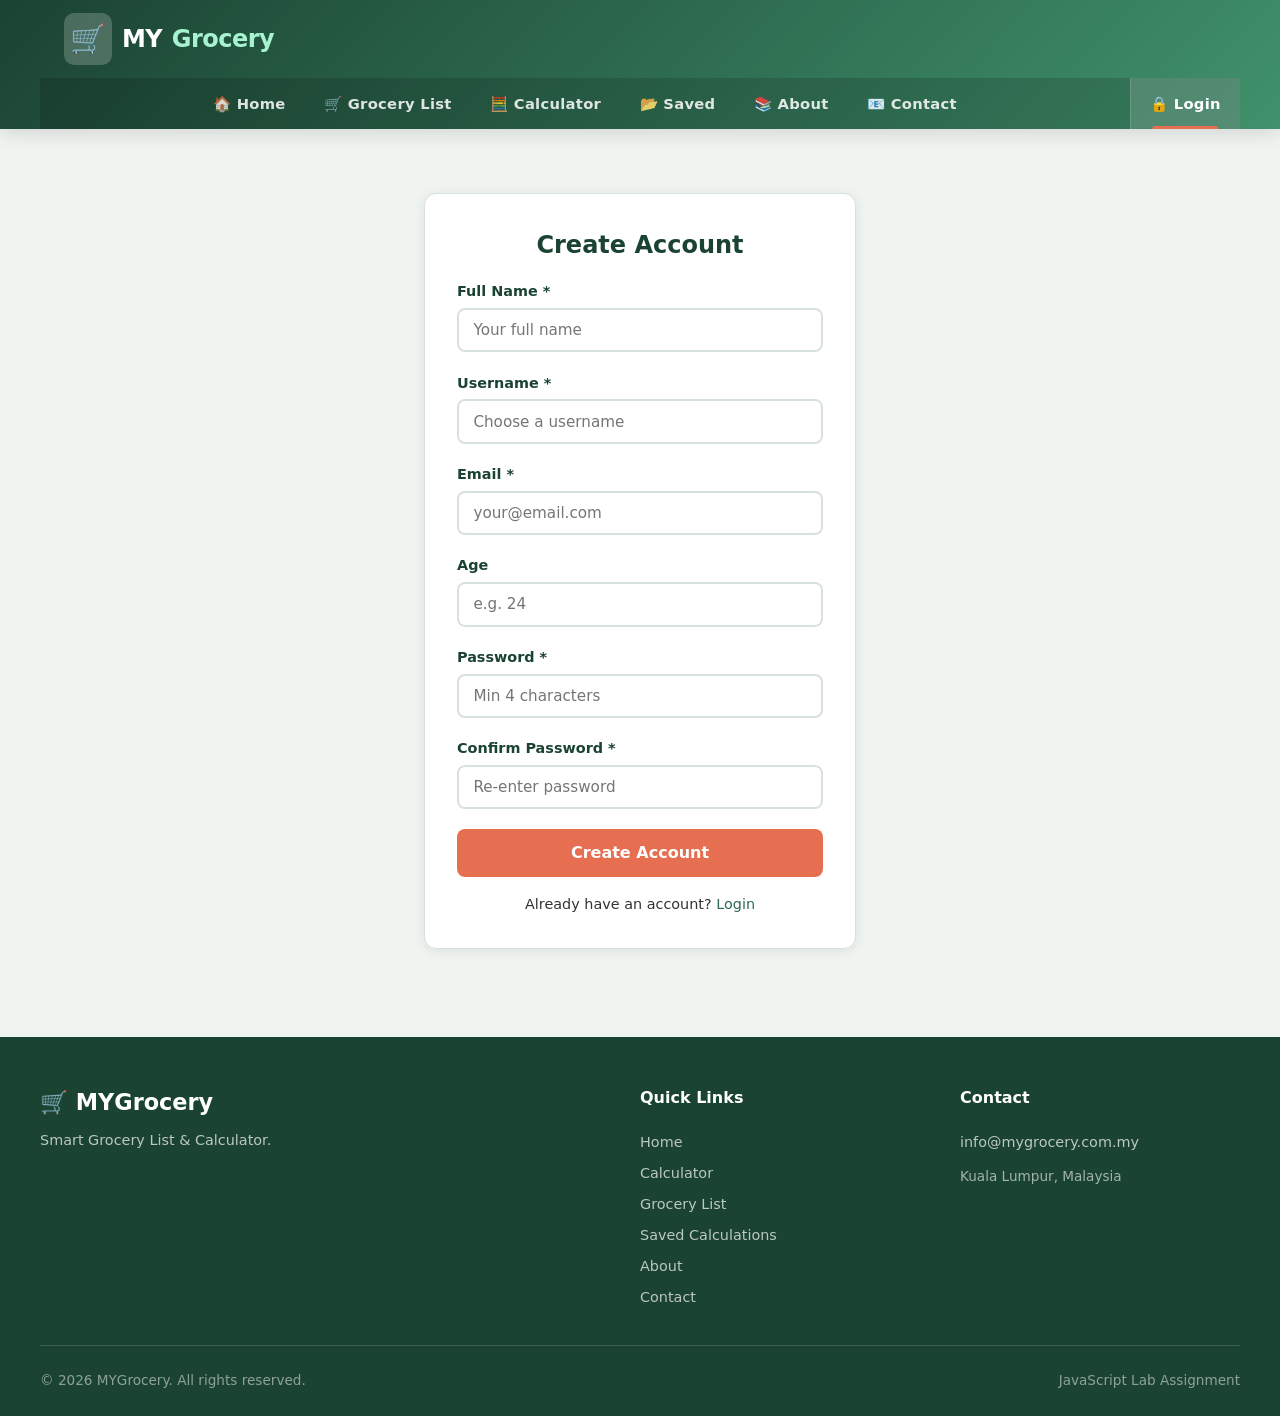
<file: signup.html>
<!DOCTYPE html>
<html lang="en">
<head>
    <meta charset="UTF-8">
    <meta name="viewport" content="width=device-width, initial-scale=1.0">
    <title>Sign Up - MYGrocery</title>
    <link rel="stylesheet" href="css/style.css">
</head>
<body>
    <header class="site-header">
        <div class="header-top">
            <a href="index.html" class="logo"><span class="logo-icon">&#128722;</span> MY<span>Grocery</span></a>
            <button class="hamburger" aria-label="Toggle navigation menu"><span></span><span></span><span></span></button>
        </div>
        <nav class="main-nav">
            <ul class="nav-list nav-main-links"></ul>
            <ul class="nav-list nav-user-links"></ul>
        </nav>
    </header>
    <main class="section"><div class="container" style="max-width:480px;">
        <div class="card">
            <h2 style="text-align:center;">Create Account</h2>
            <div id="signup-error" class="error-msg" role="alert"></div>
            <div id="signup-success" class="form-success" role="status"></div>
            <form id="signup-form" class="contact-form" novalidate>
                <div class="form-group"><label for="su-name">Full Name *</label><input type="text" id="su-name" placeholder="Your full name" required></div>
                <div class="form-group"><label for="su-username">Username *</label><input type="text" id="su-username" placeholder="Choose a username" required></div>
                <div class="form-group"><label for="su-email">Email *</label><input type="email" id="su-email" placeholder="your@email.com" required></div>
                <div class="form-group"><label for="su-age">Age</label><input type="number" id="su-age" min="10" max="120" placeholder="e.g. 24"></div>
                <div class="form-group"><label for="su-password">Password *</label><input type="password" id="su-password" placeholder="Min 4 characters" required></div>
                <div class="form-group"><label for="su-confirm">Confirm Password *</label><input type="password" id="su-confirm" placeholder="Re-enter password" required></div>
                <button type="submit" class="btn btn-primary" style="width:100%;">Create Account</button>
            </form>
            <p style="text-align:center;margin-top:1rem;font-size:0.9rem;">Already have an account? <a href="login.html">Login</a></p>
        </div>
    </div></main>
    <footer class="site-footer">
        <div class="footer-grid">
            <div class="footer-brand"><h3>&#128722; MYGrocery</h3><p>Smart Grocery List & Calculator.</p></div>
            <div class="footer-col"><h4>Quick Links</h4><a href="index.html">Home</a><a href="calculator.html">Calculator</a><a href="list.html">Grocery List</a><a href="saved.html">Saved Calculations</a><a href="about.html">About</a><a href="contact.html">Contact</a></div>
            <div class="footer-col"><h4>Contact</h4><a href="mailto:info@mygrocery.com.my">info@mygrocery.com.my</a><p style="font-size:0.85rem;color:rgba(255,255,255,0.6);margin-top:0.5rem;">Kuala Lumpur, Malaysia</p></div>
        </div>
        <div class="footer-bottom"><span>&copy; 2026 MYGrocery. All rights reserved.</span><span>JavaScript Lab Assignment</span></div>
    </footer>
    <script src="js/products.js"></script><script src="js/shopping-list.js"></script><script src="js/app.js"></script>
    <script>
    (function(){
        MYG.renderNav('login');
        var session = MYG.getSession();
        if (session && session.loggedIn) { window.location.href = 'profile.html'; return; }
        document.getElementById('signup-form').addEventListener('submit', function(e){
            e.preventDefault();
            var err = document.getElementById('signup-error');
            var suc = document.getElementById('signup-success');
            err.textContent=''; err.classList.remove('show');
            suc.textContent=''; suc.classList.remove('show');
            var name = document.getElementById('su-name').value.trim();
            var username = document.getElementById('su-username').value.trim();
            var email = document.getElementById('su-email').value.trim();
            var age = document.getElementById('su-age').value;
            var pass = document.getElementById('su-password').value;
            var confirm = document.getElementById('su-confirm').value;
            if (!name) { err.textContent='Full name is required.'; err.classList.add('show'); return; }
            if (!username) { err.textContent='Username is required.'; err.classList.add('show'); return; }
            if (!email || !/^[^\s@]+@[^\s@]+\.[^\s@]+$/.test(email)) { err.textContent='Please enter a valid email.'; err.classList.add('show'); return; }
            if (age && (parseInt(age)<10 || parseInt(age)>120)) { err.textContent='Age must be between 10 and 120.'; err.classList.add('show'); return; }
            if (!pass || pass.length < 4) { err.textContent='Password must be at least 4 characters.'; err.classList.add('show'); return; }
            if (pass !== confirm) { err.textContent='Passwords do not match.'; err.classList.add('show'); return; }
            var users = MYG.getUsers();
            if (users.find(function(u){ return u.email.toLowerCase()===email.toLowerCase(); })) { err.textContent='An account with this email already exists.'; err.classList.add('show'); return; }
            if (users.find(function(u){ return u.username.toLowerCase()===username.toLowerCase(); })) { err.textContent='This username is already taken.'; err.classList.add('show'); return; }
            var newUser = { id: 'user-' + Date.now(), name: name, username: username, email: email, age: parseInt(age) || null, password: pass, joinedAt: new Date().toISOString() };
            users.push(newUser);
            MYG.saveUsers(users);
            suc.textContent='Account created successfully! Redirecting to login...'; suc.classList.add('show');
            setTimeout(function(){ window.location.href='login.html'; }, 1500);
        });
    })();
    </script>
</body></html>
</file>
<file: css/style.css>
/* ============================================
   MYGrocery - Smart Grocery List & Calculator
   Complete Stylesheet
   ============================================ */

/* ---------- CSS Variables ---------- */
:root {
    --primary: #2d6a4f;
    --primary-dark: #1b4332;
    --primary-light: #40916c;
    --accent: #e76f51;
    --accent-hover: #d35836;
    --bg: #f0f4f1;
    --bg-white: #ffffff;
    --text: #333333;
    --text-light: #666666;
    --text-white: #ffffff;
    --border: #d8e2dc;
    --shadow: 0 2px 12px rgba(0,0,0,0.08);
    --shadow-lg: 0 8px 30px rgba(0,0,0,0.12);
    --radius: 12px;
    --radius-sm: 8px;
    --transition: all 0.25s ease;
    --max-width: 1200px;
    --font: 'Segoe UI', system-ui, -apple-system, sans-serif;
}

/* ---------- Reset ---------- */
*, *::before, *::after { box-sizing: border-box; margin: 0; padding: 0; }
html { scroll-behavior: smooth; }
body {
    font-family: var(--font);
    background: var(--bg);
    color: var(--text);
    line-height: 1.6;
    min-height: 100vh;
    display: flex;
    flex-direction: column;
}
a { color: var(--primary); text-decoration: none; transition: var(--transition); }
a:hover { color: var(--accent); }
img { max-width: 100%; height: auto; display: block; }
ul { list-style: none; }
button { cursor: pointer; font-family: var(--font); border: none; outline: none; transition: var(--transition); }
input, select, textarea { font-family: var(--font); font-size: 1rem; }

/* ---------- Utility ---------- */
.container { max-width: var(--max-width); margin: 0 auto; padding: 0 1.5rem; }
.sr-only { position: absolute; width: 1px; height: 1px; padding: 0; margin: -1px; overflow: hidden; clip: rect(0,0,0,0); border: 0; }

/* ---------- Header ---------- */
.site-header {
    background: linear-gradient(135deg, var(--primary-dark) 0%, var(--primary) 50%, var(--primary-light) 100%);
    color: var(--text-white);
    padding: 0;
    position: sticky;
    top: 0;
    z-index: 1000;
    box-shadow: 0 2px 20px rgba(0,0,0,0.15);
}
.header-top {
    display: flex;
    align-items: center;
    justify-content: space-between;
    padding: 0.8rem 1.5rem;
    max-width: var(--max-width);
    margin: 0 auto;
}
.logo {
    display: flex;
    align-items: center;
    gap: 0.6rem;
    font-size: 1.5rem;
    font-weight: 800;
    color: var(--text-white);
    letter-spacing: -0.5px;
}
.logo:hover { color: var(--text-white); }
.logo-icon {
    font-size: 1.8rem;
    background: rgba(255,255,255,0.2);
    border-radius: 10px;
    padding: 0.2rem 0.4rem;
}
.logo span { color: #a7f3d0; }

/* Hamburger */
.hamburger {
    display: none;
    flex-direction: column;
    gap: 5px;
    background: none;
    padding: 4px;
    z-index: 1001;
}
.hamburger span {
    width: 26px;
    height: 3px;
    background: var(--text-white);
    border-radius: 2px;
    transition: var(--transition);
}
.hamburger.active span:nth-child(1) { transform: rotate(45deg) translate(5px, 6px); }
.hamburger.active span:nth-child(2) { opacity: 0; }
.hamburger.active span:nth-child(3) { transform: rotate(-45deg) translate(5px, -6px); }

/* Navigation */
.main-nav {
    background: rgba(0,0,0,0.15);
    display: flex;
    align-items: center;
    justify-content: space-between;
    max-width: var(--max-width);
    margin: 0 auto;
}
.nav-list {
    display: flex;
    align-items: center;
    gap: 0;
    list-style: none;
}
.nav-main-links {
    flex: 1;
    justify-content: center;
}
.nav-user-links {
    margin-left: auto;
    flex-shrink: 0;
}
.nav-link {
    display: block;
    padding: 0.85rem 1.2rem;
    color: rgba(255,255,255,0.85);
    font-weight: 600;
    font-size: 0.92rem;
    position: relative;
    letter-spacing: 0.3px;
    white-space: nowrap;
}
.nav-link:hover { color: #fff; background: rgba(255,255,255,0.1); }
.nav-link.active {
    color: #fff;
    background: rgba(255,255,255,0.15);
}
.nav-link.active::after {
    content: '';
    position: absolute;
    bottom: 0;
    left: 50%;
    transform: translateX(-50%);
    width: 60%;
    height: 3px;
    background: var(--accent);
    border-radius: 3px 3px 0 0;
}
.nav-user-link {
    border-left: 1px solid rgba(255,255,255,0.15);
}
.nav-logout-link {
    color: #ffb4b4;
}
.nav-logout-link:hover {
    color: #fff;
    background: rgba(220,53,69,0.3);
}
/* ---------- Hero Section ---------- */
.hero {
    background: linear-gradient(135deg, var(--primary-dark) 0%, var(--primary) 60%, var(--primary-light) 100%);
    color: var(--text-white);
    padding: 4rem 1.5rem;
    position: relative;
    overflow: hidden;
}
.hero::before {
    content: '';
    position: absolute;
    top: -50%;
    right: -20%;
    width: 600px;
    height: 600px;
    background: rgba(255,255,255,0.05);
    border-radius: 50%;
}
.hero::after {
    content: '';
    position: absolute;
    bottom: -30%;
    left: -10%;
    width: 400px;
    height: 400px;
    background: rgba(255,255,255,0.03);
    border-radius: 50%;
}
.hero .container {
    display: flex;
    align-items: center;
    gap: 3rem;
    position: relative;
    z-index: 1;
}
.hero-content { flex: 1; }
.hero-content h1 {
    font-size: 2.8rem;
    font-weight: 800;
    line-height: 1.15;
    margin-bottom: 1rem;
    letter-spacing: -1px;
}
.hero-content h1 .highlight { color: #a7f3d0; }
.hero-content p {
    font-size: 1.15rem;
    color: rgba(255,255,255,0.9);
    margin-bottom: 2rem;
    max-width: 500px;
    line-height: 1.7;
}
.hero-buttons { display: flex; gap: 1rem; flex-wrap: wrap; }
.hero-image {
    flex: 0 0 420px;
    max-width: 420px;
    border-radius: 20px;
    overflow: hidden;
    box-shadow: var(--shadow-lg);
}
.hero-image img { width: 100%; height: 320px; object-fit: cover; }

/* ---------- Buttons ---------- */
.btn {
    display: inline-flex;
    align-items: center;
    justify-content: center;
    gap: 0.5rem;
    padding: 0.8rem 1.8rem;
    border-radius: var(--radius-sm);
    font-weight: 700;
    font-size: 1rem;
    text-decoration: none;
    transition: var(--transition);
    border: 2px solid transparent;
}
.btn-primary {
    background: var(--accent);
    color: var(--text-white);
}
.btn-primary:hover {
    background: var(--accent-hover);
    color: var(--text-white);
    transform: translateY(-2px);
    box-shadow: 0 4px 15px rgba(231,111,81,0.4);
}
.btn-secondary {
    background: transparent;
    color: var(--text-white);
    border-color: rgba(255,255,255,0.4);
}
.btn-secondary:hover {
    background: rgba(255,255,255,0.1);
    border-color: rgba(255,255,255,0.7);
    color: var(--text-white);
}
.btn-green {
    background: var(--primary);
    color: var(--text-white);
}
.btn-green:hover {
    background: var(--primary-dark);
    color: var(--text-white);
    transform: translateY(-1px);
}
.btn-sm { padding: 0.5rem 1rem; font-size: 0.85rem; }
.btn-outline {
    background: transparent;
    border: 2px solid var(--primary);
    color: var(--primary);
}
.btn-outline:hover { background: var(--primary); color: var(--text-white); }
.btn-danger { background: #dc3545; color: var(--text-white); }
.btn-danger:hover { background: #c82333; color: var(--text-white); }
.btn-icon { padding: 0.4rem 0.7rem; font-size: 1.1rem; line-height: 1; }

/* ---------- Section Styles ---------- */
.section { padding: 4rem 0; }
.section-header {
    text-align: center;
    margin-bottom: 3rem;
}
.section-header h2 {
    font-size: 2rem;
    font-weight: 800;
    color: var(--primary-dark);
    margin-bottom: 0.5rem;
}
.section-header p {
    color: var(--text-light);
    font-size: 1.05rem;
    max-width: 600px;
    margin: 0 auto;
}

/* ---------- Feature Cards ---------- */
.features-grid {
    display: grid;
    grid-template-columns: repeat(auto-fit, minmax(240px, 1fr));
    gap: 1.5rem;
}
.feature-card {
    background: var(--bg-white);
    padding: 2rem;
    border-radius: var(--radius);
    box-shadow: var(--shadow);
    text-align: center;
    transition: var(--transition);
    border: 1px solid var(--border);
}
.feature-card:hover {
    transform: translateY(-4px);
    box-shadow: var(--shadow-lg);
}
.feature-icon {
    font-size: 2.5rem;
    margin-bottom: 1rem;
    display: block;
}
.feature-card h3 {
    font-size: 1.1rem;
    font-weight: 700;
    color: var(--primary-dark);
    margin-bottom: 0.5rem;
}
.feature-card p {
    color: var(--text-light);
    font-size: 0.95rem;
    line-height: 1.6;
}

/* ---------- How It Works ---------- */
.steps-grid {
    display: grid;
    grid-template-columns: repeat(auto-fit, minmax(240px, 1fr));
    gap: 2rem;
    text-align: center;
}
.step-card { padding: 1.5rem; }
.step-number {
    display: inline-flex;
    align-items: center;
    justify-content: center;
    width: 56px;
    height: 56px;
    background: var(--primary);
    color: var(--text-white);
    border-radius: 50%;
    font-size: 1.4rem;
    font-weight: 800;
    margin-bottom: 1rem;
}
.step-card h3 {
    font-size: 1.1rem;
    font-weight: 700;
    color: var(--primary-dark);
    margin-bottom: 0.5rem;
}
.step-card p { color: var(--text-light); font-size: 0.95rem; }

/* ---------- Product Grid ---------- */
.products-grid {
    display: grid;
    grid-template-columns: repeat(auto-fill, minmax(220px, 1fr));
    gap: 1.2rem;
}
.product-card {
    background: var(--bg-white);
    border-radius: var(--radius);
    overflow: hidden;
    box-shadow: var(--shadow);
    border: 1px solid var(--border);
    transition: var(--transition);
    display: flex;
    flex-direction: column;
}
.product-card:hover {
    transform: translateY(-3px);
    box-shadow: var(--shadow-lg);
}
.product-card-img {
    width: 100%;
    height: 170px;
    object-fit: cover;
    background: linear-gradient(135deg, #e8f5e9 0%, #c8e6c9 100%);
}
.product-card-body {
    padding: 1rem;
    display: flex;
    flex-direction: column;
    flex: 1;
}
.product-category-badge {
    display: inline-block;
    background: #e8f5e9;
    color: var(--primary);
    font-size: 0.72rem;
    font-weight: 700;
    padding: 0.2rem 0.6rem;
    border-radius: 20px;
    text-transform: uppercase;
    letter-spacing: 0.5px;
    margin-bottom: 0.4rem;
    width: fit-content;
}
.product-card-body h3 {
    font-size: 1rem;
    font-weight: 700;
    color: var(--primary-dark);
    margin-bottom: 0.2rem;
    line-height: 1.3;
}
.product-unit {
    color: var(--text-light);
    font-size: 0.85rem;
    margin-bottom: 0.5rem;
}
.product-price {
    font-size: 1.15rem;
    font-weight: 800;
    color: var(--accent);
    margin-bottom: 0.8rem;
}
.product-card-body .btn { width: 100%; }

/* ---------- Calculator ---------- */
.calc-container {
    max-width: 900px;
    margin: 0 auto;
}
.calc-form {
    display: grid;
    grid-template-columns: 1fr 1fr 1fr auto;
    gap: 1rem;
    align-items: end;
}
.calc-form .form-group label {
    display: block;
    margin-bottom: 0.3rem;
    font-weight: 700;
    color: var(--primary-dark);
    font-size: 0.9rem;
}
.calc-form .form-group input {
    width: 100%;
    padding: 0.7rem 0.9rem;
    border: 2px solid var(--border);
    border-radius: var(--radius-sm);
    font-size: 0.95rem;
    transition: var(--transition);
    background: var(--bg-white);
}
.calc-form .form-group input:focus {
    outline: none;
    border-color: var(--primary);
    box-shadow: 0 0 0 3px rgba(45,106,79,0.15);
}

/* Table */
.table-wrap {
    overflow-x: auto;
    -webkit-overflow-scrolling: touch;
}
.grocery-table {
    width: 100%;
    border-collapse: collapse;
    font-size: 0.95rem;
}
.grocery-table thead th {
    background: var(--primary);
    color: var(--text-white);
    padding: 0.8rem 1rem;
    text-align: left;
    font-weight: 700;
    font-size: 0.85rem;
    text-transform: uppercase;
    letter-spacing: 0.5px;
}
.grocery-table tbody td {
    padding: 0.7rem 1rem;
    border-bottom: 1px solid var(--border);
    vertical-align: middle;
}
.grocery-table tbody tr:hover { background: #f8faf9; }
.grocery-table tbody tr:last-child td { border-bottom: none; }

/* Table mobile cards */
.table-mobile-cards { display: none; }
.calc-item-card {
    background: var(--bg-white);
    border: 1px solid var(--border);
    border-radius: var(--radius-sm);
    padding: 1rem;
    margin-bottom: 0.8rem;
}
.calc-item-card .item-name { font-weight: 700; color: var(--primary-dark); }
.calc-item-card .item-detail { color: var(--text-light); font-size: 0.9rem; margin: 0.2rem 0; }
.calc-item-card .item-total { font-weight: 700; color: var(--accent); font-size: 1.05rem; }
.calc-item-card .item-actions { margin-top: 0.5rem; }

/* Tax & Results */
.tax-section {
    display: flex;
    align-items: end;
    gap: 1rem;
    flex-wrap: wrap;
    margin-top: 1rem;
}
.tax-section .form-group label {
    display: block;
    margin-bottom: 0.3rem;
    font-weight: 700;
    color: var(--primary-dark);
    font-size: 0.9rem;
}
.tax-section input {
    padding: 0.7rem 0.9rem;
    border: 2px solid var(--border);
    border-radius: var(--radius-sm);
    font-size: 0.95rem;
    width: 140px;
    transition: var(--transition);
    background: var(--bg-white);
}
.tax-section input:focus {
    outline: none;
    border-color: var(--primary);
    box-shadow: 0 0 0 3px rgba(45,106,79,0.15);
}
.calc-buttons { display: flex; gap: 0.8rem; flex-wrap: wrap; margin-top: 1.5rem; }

/* Results */
.results-card {
    background: linear-gradient(135deg, #e8f5e9 0%, #c8e6c9 100%);
    border: 2px solid var(--primary-light);
    border-radius: var(--radius);
    padding: 1.5rem 2rem;
    margin-top: 1.5rem;
}
.results-card h3 {
    font-size: 1.1rem;
    font-weight: 700;
    color: var(--primary-dark);
    margin-bottom: 1rem;
}
.results-row {
    display: flex;
    justify-content: space-between;
    padding: 0.4rem 0;
    font-size: 1rem;
}
.results-row.subtotal { border-bottom: 1px solid rgba(45,106,79,0.2); padding-bottom: 0.8rem; margin-bottom: 0.4rem; }
.results-row.total {
    font-size: 1.3rem;
    font-weight: 800;
    color: var(--primary-dark);
    border-top: 2px solid var(--primary);
    padding-top: 0.8rem;
    margin-top: 0.4rem;
}

/* ---------- Grocery List Page ---------- */
.grocery-layout {
    display: grid;
    grid-template-columns: 1fr 360px;
    gap: 1.5rem;
    align-items: start;
}
.grocery-controls {
    display: flex;
    flex-wrap: wrap;
    gap: 0.8rem;
    margin-bottom: 1.5rem;
    align-items: center;
}
.search-box {
    flex: 1;
    min-width: 220px;
    position: relative;
}
.search-box input {
    width: 100%;
    padding: 0.7rem 1rem 0.7rem 2.6rem;
    border: 2px solid var(--border);
    border-radius: var(--radius-sm);
    font-size: 0.95rem;
    background: var(--bg-white);
    transition: var(--transition);
}
.search-box input:focus {
    outline: none;
    border-color: var(--primary);
    box-shadow: 0 0 0 3px rgba(45,106,79,0.15);
}
.search-box::before {
    content: '🔍';
    position: absolute;
    left: 0.9rem;
    top: 50%;
    transform: translateY(-50%);
    font-size: 0.9rem;
    pointer-events: none;
}
.filter-select, .sort-select {
    padding: 0.7rem 1rem;
    border: 2px solid var(--border);
    border-radius: var(--radius-sm);
    font-size: 0.9rem;
    background: var(--bg-white);
    color: var(--text);
    cursor: pointer;
    transition: var(--transition);
}
.filter-select:focus, .sort-select:focus {
    outline: none;
    border-color: var(--primary);
}

/* Category pills */
.category-pills {
    display: flex;
    flex-wrap: wrap;
    gap: 0.5rem;
    margin-bottom: 1.2rem;
}
.cat-pill {
    padding: 0.4rem 0.9rem;
    border-radius: 20px;
    border: 2px solid var(--border);
    background: var(--bg-white);
    font-size: 0.82rem;
    font-weight: 600;
    color: var(--text-light);
    cursor: pointer;
    transition: var(--transition);
}
.cat-pill:hover { border-color: var(--primary); color: var(--primary); }
.cat-pill.active {
    background: var(--primary);
    color: var(--text-white);
    border-color: var(--primary);
}

/* Shopping List Panel */
.shopping-panel {
    background: var(--bg-white);
    border-radius: var(--radius);
    box-shadow: var(--shadow);
    border: 1px solid var(--border);
    position: sticky;
    top: 90px;
    max-height: calc(100vh - 110px);
    display: flex;
    flex-direction: column;
}
.panel-header {
    padding: 1.2rem 1.2rem 0.8rem;
    border-bottom: 1px solid var(--border);
    display: flex;
    justify-content: space-between;
    align-items: center;
}
.panel-header h3 {
    font-size: 1.1rem;
    font-weight: 700;
    color: var(--primary-dark);
}
.panel-header .badge {
    background: var(--accent);
    color: var(--text-white);
    padding: 0.15rem 0.6rem;
    border-radius: 20px;
    font-size: 0.8rem;
    font-weight: 700;
}
.panel-items {
    flex: 1;
    overflow-y: auto;
    padding: 0.5rem;
    max-height: 400px;
}
.panel-empty {
    text-align: center;
    padding: 2rem 1rem;
    color: var(--text-light);
    font-size: 0.9rem;
}
.panel-empty .empty-icon { font-size: 2.5rem; margin-bottom: 0.5rem; display: block; }
.list-item {
    display: flex;
    align-items: center;
    gap: 0.6rem;
    padding: 0.6rem;
    border-radius: var(--radius-sm);
    transition: var(--transition);
    border-bottom: 1px solid #f0f0f0;
}
.list-item:last-child { border-bottom: none; }
.list-item:hover { background: #f8faf9; }
.list-item-info { flex: 1; min-width: 0; }
.list-item-name {
    font-weight: 700;
    font-size: 0.88rem;
    color: var(--primary-dark);
    white-space: nowrap;
    overflow: hidden;
    text-overflow: ellipsis;
}
.list-item-meta {
    font-size: 0.78rem;
    color: var(--text-light);
}
.list-item-price {
    font-weight: 700;
    color: var(--accent);
    font-size: 0.85rem;
    white-space: nowrap;
}
.qty-controls {
    display: flex;
    align-items: center;
    gap: 0;
    border: 1px solid var(--border);
    border-radius: 6px;
    overflow: hidden;
}
.qty-btn {
    width: 28px;
    height: 28px;
    display: flex;
    align-items: center;
    justify-content: center;
    background: #f5f5f5;
    border: none;
    font-size: 0.9rem;
    font-weight: 700;
    color: var(--primary-dark);
    transition: var(--transition);
}
.qty-btn:hover { background: var(--primary); color: var(--text-white); }
.qty-val {
    width: 30px;
    text-align: center;
    font-size: 0.82rem;
    font-weight: 700;
    background: var(--bg-white);
    border-left: 1px solid var(--border);
    border-right: 1px solid var(--border);
    line-height: 28px;
}
.remove-btn {
    background: none;
    border: none;
    color: #dc3545;
    font-size: 1rem;
    padding: 2px 5px;
    cursor: pointer;
    opacity: 0.7;
    transition: var(--transition);
}
.remove-btn:hover { opacity: 1; transform: scale(1.2); }
.panel-footer {
    padding: 1rem 1.2rem;
    border-top: 2px solid var(--border);
    background: #f8faf9;
    border-radius: 0 0 var(--radius) var(--radius);
}
.panel-subtotal {
    display: flex;
    justify-content: space-between;
    align-items: center;
    margin-bottom: 0.8rem;
}
.panel-subtotal span:first-child {
    font-weight: 700;
    font-size: 1rem;
    color: var(--primary-dark);
}
.panel-subtotal span:last-child {
    font-weight: 800;
    font-size: 1.2rem;
    color: var(--accent);
}

/* ---------- Card Wrapper ---------- */
.card {
    background: var(--bg-white);
    border-radius: var(--radius);
    box-shadow: var(--shadow);
    border: 1px solid var(--border);
    padding: 2rem;
    margin-bottom: 1.5rem;
}
.card h2 {
    font-size: 1.5rem;
    font-weight: 800;
    color: var(--primary-dark);
    margin-bottom: 1rem;
}
.card h3 {
    font-size: 1.15rem;
    font-weight: 700;
    color: var(--primary-dark);
    margin-bottom: 0.8rem;
}

/* ---------- Error & Validation ---------- */
.error-msg {
    color: #dc3545;
    background: #fff5f5;
    padding: 0.7rem 1rem;
    border-radius: var(--radius-sm);
    border: 1px solid #f5c6cb;
    margin-bottom: 1rem;
    font-size: 0.9rem;
    display: none;
}
.error-msg.show { display: block; }
.field-error {
    color: #dc3545;
    font-size: 0.82rem;
    margin-top: 0.3rem;
    display: none;
}
.field-error.show { display: block; }

/* ---------- About Page ---------- */
.about-content p { margin-bottom: 1rem; line-height: 1.8; }
.tech-grid {
    display: grid;
    grid-template-columns: repeat(auto-fit, minmax(200px, 1fr));
    gap: 1rem;
    margin-top: 1rem;
}
.tech-item {
    background: #e8f5e9;
    padding: 1rem;
    border-radius: var(--radius-sm);
    text-align: center;
}
.tech-item .tech-icon { font-size: 2rem; margin-bottom: 0.5rem; display: block; }
.tech-item h4 { color: var(--primary-dark); font-size: 0.95rem; }
.tech-item p { color: var(--text-light); font-size: 0.85rem; margin: 0; }

/* ---------- Contact Page ---------- */
.contact-grid {
    display: grid;
    grid-template-columns: 1fr 1fr;
    gap: 2rem;
}
.contact-info-list { margin-top: 1rem; }
.contact-info-item {
    display: flex;
    align-items: flex-start;
    gap: 1rem;
    padding: 1rem 0;
    border-bottom: 1px solid var(--border);
}
.contact-info-item:last-child { border-bottom: none; }
.contact-info-icon { font-size: 1.5rem; flex-shrink: 0; margin-top: 0.2rem; }
.contact-info-item h4 { color: var(--primary-dark); font-size: 1rem; margin-bottom: 0.2rem; }
.contact-info-item p { color: var(--text-light); font-size: 0.9rem; }

/* Contact Form */
.contact-form .form-group { margin-bottom: 1.2rem; }
.contact-form label {
    display: block;
    margin-bottom: 0.3rem;
    font-weight: 700;
    color: var(--primary-dark);
    font-size: 0.9rem;
}
.contact-form input,
.contact-form textarea,
.contact-form select {
    width: 100%;
    padding: 0.7rem 0.9rem;
    border: 2px solid var(--border);
    border-radius: var(--radius-sm);
    font-size: 0.95rem;
    transition: var(--transition);
    background: var(--bg-white);
}
.contact-form input:focus,
.contact-form textarea:focus,
.contact-form select:focus {
    outline: none;
    border-color: var(--primary);
    box-shadow: 0 0 0 3px rgba(45,106,79,0.15);
}
.contact-form textarea { resize: vertical; min-height: 120px; }
.form-success {
    background: #d4edda;
    color: #155724;
    padding: 1rem;
    border-radius: var(--radius-sm);
    border: 1px solid #c3e6cb;
    margin-bottom: 1rem;
    display: none;
    font-weight: 600;
}
.form-success.show { display: block; }

/* ---------- Disclaimer ---------- */
.disclaimer {
    background: #fff8e1;
    border: 1px solid #ffe082;
    border-radius: var(--radius-sm);
    padding: 1rem 1.2rem;
    font-size: 0.88rem;
    color: #795548;
    margin-top: 1.5rem;
    line-height: 1.6;
}
.disclaimer strong { color: #e65100; }

/* ---------- Footer ---------- */
.site-footer {
    background: var(--primary-dark);
    color: rgba(255,255,255,0.85);
    padding: 3rem 1.5rem 1.5rem;
    margin-top: auto;
}
.footer-grid {
    display: grid;
    grid-template-columns: 2fr 1fr 1fr;
    gap: 2.5rem;
    max-width: var(--max-width);
    margin: 0 auto;
    padding-bottom: 2rem;
    border-bottom: 1px solid rgba(255,255,255,0.15);
}
.footer-brand h3 {
    font-size: 1.4rem;
    font-weight: 800;
    color: var(--text-white);
    margin-bottom: 0.5rem;
}
.footer-brand p {
    font-size: 0.9rem;
    line-height: 1.6;
    color: rgba(255,255,255,0.7);
}
.footer-col h4 {
    color: var(--text-white);
    font-size: 1rem;
    font-weight: 700;
    margin-bottom: 1rem;
}
.footer-col a {
    display: block;
    color: rgba(255,255,255,0.7);
    font-size: 0.9rem;
    padding: 0.25rem 0;
}
.footer-col a:hover { color: #a7f3d0; }
.footer-bottom {
    max-width: var(--max-width);
    margin: 1.5rem auto 0;
    display: flex;
    justify-content: space-between;
    align-items: center;
    font-size: 0.85rem;
    color: rgba(255,255,255,0.5);
}

/* ---------- Popular Products (Home) ---------- */
.popular-section { background: var(--bg-white); }

/* ---------- Empty State ---------- */
.empty-state {
    text-align: center;
    padding: 3rem 1rem;
    color: var(--text-light);
}
.empty-state .empty-icon { font-size: 3rem; margin-bottom: 0.8rem; display: block; }
.empty-state h3 { color: var(--primary-dark); margin-bottom: 0.5rem; }

/* ---------- Responsive ---------- */
@media (max-width: 900px) {
    .hero .container { flex-direction: column; text-align: center; }
    .hero-content p { margin: 0 auto 2rem; }
    .hero-buttons { justify-content: center; }
    .hero-image { flex: 0 0 auto; max-width: 100%; width: 100%; }
    .hero-image img { height: 240px; }
    .grocery-layout { grid-template-columns: 1fr; }
    .shopping-panel { position: static; max-height: none; }
    .calc-form { grid-template-columns: 1fr 1fr; }
    .calc-form .btn { grid-column: 1 / -1; }
    .footer-grid { grid-template-columns: 1fr 1fr; gap: 1.5rem; }
    .contact-grid { grid-template-columns: 1fr; }
    .category-buttons { flex-wrap: wrap; }
}
@media (max-width: 768px) {
    .main-nav {
        flex-direction: column;
        align-items: stretch;
    }
    .nav-list {
        flex-direction: column;
        align-items: stretch;
    }
    .nav-link {
        padding: 0.8rem 1.5rem;
        border-bottom: 1px solid rgba(255,255,255,0.1);
    }
    .nav-main-links { justify-content: flex-start; }
    .nav-user-links { margin-left: 0; border-top: 1px solid rgba(255,255,255,0.15); }
    .nav-link.active::after { display: none; }
    .nav-user-link { border-left: none; border-bottom: 1px solid rgba(255,255,255,0.1); }
}
@media (max-width: 600px) {
    .hamburger { display: flex; }
    .main-nav { display: none; }
    .main-nav.open { display: flex; }
    .hero { padding: 2.5rem 1rem; }
    .hero-content h1 { font-size: 1.8rem; }
    .hero-content p { font-size: 1rem; }
    .section { padding: 2.5rem 0; }
    .section-header h2 { font-size: 1.5rem; }
    .products-grid { grid-template-columns: repeat(auto-fill, minmax(160px, 1fr)); gap: 0.8rem; }
    .product-card-img { height: 130px; }
    .calc-form { grid-template-columns: 1fr; }
    .tax-section { flex-direction: column; align-items: stretch; }
    .tax-section input { width: 100%; }
    .grocery-controls { flex-direction: column; }
    .search-box { min-width: 100%; }
    .footer-grid { grid-template-columns: 1fr; }
    .footer-bottom { flex-direction: column; gap: 0.5rem; text-align: center; }
    .grocery-table thead { display: none; }
    .table-wrap .grocery-table tbody tr { display: block; padding: 0.8rem; border: 1px solid var(--border); border-radius: var(--radius-sm); margin-bottom: 0.6rem; background: var(--bg-white); }
    .table-wrap .grocery-table tbody td { display: flex; justify-content: space-between; padding: 0.3rem 0; border: none; }
    .table-wrap .grocery-table tbody td::before { content: attr(data-label); font-weight: 700; color: var(--primary-dark); }
    .card { padding: 1.2rem; }
    .category-buttons { overflow-x: auto; flex-wrap: nowrap; padding-bottom: 0.5rem; -webkit-overflow-scrolling: touch; }
    .category-buttons::-webkit-scrollbar { height: 0; }
    .category-grid { grid-template-columns: repeat(auto-fill, minmax(140px, 1fr)); gap: 0.8rem; }
}
/* ---------- Scrollbar ---------- */
::-webkit-scrollbar { width: 6px; }
::-webkit-scrollbar-track { background: #f1f1f1; border-radius: 3px; }
::-webkit-scrollbar-thumb { background: var(--primary-light); border-radius: 3px; }
::-webkit-scrollbar-thumb:hover { background: var(--primary); }

/* ---------- Button Added State ---------- */
.btn-added {
    background: #28a745 !important;
    color: #fff !important;
    border-color: #28a745 !important;
}

/* ---------- Archive Page ---------- */
.archive-card {
    border-left: 4px solid var(--primary);
}
.archive-card:hover {
    border-left-color: var(--accent);
}

/* Weight Selector */
.weight-select { margin: 0.5rem 0; display: flex; align-items: center; gap: 0.5rem; flex-wrap: wrap; }
.weight-select label { font-size: 0.82rem; font-weight: 700; color: var(--primary-dark); white-space: nowrap; }
.weight-dropdown { flex: 1; min-width: 100px; padding: 0.4rem 0.6rem; border: 2px solid var(--border); border-radius: 6px; font-size: 0.82rem; background: var(--bg-white); cursor: pointer; }
.weight-dropdown:focus { outline: none; border-color: var(--primary); }
.custom-weight-input { width: 70px; padding: 0.35rem 0.5rem; border: 2px solid var(--border); border-radius: 6px; font-size: 0.82rem; }
.custom-weight-input:focus { outline: none; border-color: var(--primary); }

.weight-input {
    width: 80px;
    padding: 0.4rem 0.6rem;
    border: 2px solid var(--border);
    border-radius: 6px;
    font-size: 0.9rem;
    font-weight: 600;
    text-align: center;
    background: var(--bg-white);
}
.weight-input:focus {
    outline: none;
    border-color: var(--primary);
    box-shadow: 0 0 0 3px rgba(45,106,79,0.15);
}
.weight-unit {
    font-size: 0.82rem;
    font-weight: 700;
    color: var(--text-light);
    white-space: nowrap;
}
.weight-adj {
    width: 28px;
    height: 28px;
    display: flex;
    align-items: center;
    justify-content: center;
    background: #f5f5f5;
    border: 1px solid var(--border);
    border-radius: 6px;
    font-size: 0.9rem;
    font-weight: 700;
    color: var(--primary-dark);
    cursor: pointer;
    transition: var(--transition);
}
.weight-adj:hover {
    background: var(--primary);
    color: var(--text-white);
}

/* ---------- Quantity Input Controls ---------- */
.qty-controls {
    display: flex;
    align-items: center;
    gap: 4px;
}
.qty-btn {
    width: 28px;
    height: 28px;
    display: flex;
    align-items: center;
    justify-content: center;
    background: var(--primary);
    color: #fff;
    border: none;
    border-radius: 6px;
    font-size: 1rem;
    font-weight: 700;
    cursor: pointer;
    transition: var(--transition);
}
.qty-btn:hover { background: var(--primary-dark); }
.qty-input {
    width: 60px;
    padding: 0.3rem 0.4rem;
    border: 2px solid var(--border);
    border-radius: 6px;
    font-size: 0.85rem;
    font-weight: 600;
    text-align: center;
    background: var(--bg-white);
}
.qty-input:focus {
    outline: none;
    border-color: var(--primary);
    box-shadow: 0 0 0 3px rgba(45,106,79,0.15);
}
.qty-unit {
    font-size: 0.75rem;
    color: var(--text-light);
    font-weight: 600;
    white-space: nowrap;
}
.qty-btn-sm {
    width: 24px;
    height: 24px;
    display: inline-flex;
    align-items: center;
    justify-content: center;
    background: var(--primary);
    color: #fff;
    border: none;
    border-radius: 4px;
    font-size: 0.85rem;
    font-weight: 700;
    cursor: pointer;
    transition: var(--transition);
}
.qty-btn-sm:hover { background: var(--primary-dark); }

/* ---------- List Item Layout ---------- */
.list-item {
    display: flex;
    align-items: center;
    gap: 0.5rem;
    padding: 0.6rem 0.8rem;
    border-bottom: 1px solid var(--border);
    flex-wrap: wrap;
}
.list-item:last-child { border-bottom: none; }
.list-item-info { flex: 1; min-width: 120px; }
.list-item-name { font-weight: 700; font-size: 0.9rem; color: var(--primary-dark); }
.list-item-meta { font-size: 0.78rem; color: var(--text-light); }
.list-item-price { font-weight: 800; color: var(--accent); font-size: 0.9rem; }
.remove-btn {
    width: 24px; height: 24px; display: flex; align-items: center; justify-content: center;
    background: #dc3545; color: #fff; border: none; border-radius: 4px;
    font-size: 0.7rem; font-weight: 700; cursor: pointer;
}
.remove-btn:hover { background: #c82333; }

/* ---------- Shopping Panel ---------- */
.panel-header { display: flex; justify-content: space-between; align-items: center; padding: 0.8rem 1rem; border-bottom: 2px solid var(--primary); }
.panel-header h3 { font-size: 1rem; color: var(--primary-dark); }
.badge { background: var(--accent); color: #fff; border-radius: 50%; width: 24px; height: 24px; display: flex; align-items: center; justify-content: center; font-size: 0.75rem; font-weight: 700; }
.panel-items { max-height: 400px; overflow-y: auto; }
.panel-footer { padding: 0.8rem 1rem; border-top: 2px solid var(--border); }
.panel-subtotal { display: flex; justify-content: space-between; font-weight: 700; margin-bottom: 0.8rem; font-size: 1rem; }
.panel-empty { text-align: center; padding: 2rem 1rem; color: var(--text-light); }
.panel-empty .empty-icon { font-size: 2rem; display: block; margin-bottom: 0.5rem; }

/* ---------- Category Buttons ---------- */
.category-buttons {
    display: flex;
    align-items: center;
    gap: 0.5rem;
    padding: 0.5rem 0;
    overflow-x: auto;
    flex-wrap: wrap;
}
.category-btn {
    display: inline-flex;
    align-items: center;
    gap: 0.3rem;
    padding: 0.5rem 1rem;
    border: 2px solid var(--border);
    border-radius: 50px;
    background: var(--bg-white);
    color: var(--text);
    font-size: 0.85rem;
    font-weight: 600;
    cursor: pointer;
    transition: var(--transition);
    white-space: nowrap;
}
.category-btn:hover {
    border-color: var(--primary);
    color: var(--primary);
    background: rgba(45,106,79,0.05);
}
.category-btn.active {
    background: var(--primary);
    color: #fff;
    border-color: var(--primary);
}
.category-btn .cat-icon {
    font-size: 1rem;
}

/* ---------- Profile Dashboard ---------- */
.profile-header-card {
    display: flex;
    align-items: center;
    gap: 1.5rem;
    padding: 2rem;
    background: linear-gradient(135deg, var(--primary-dark), var(--primary));
    color: #fff;
    border-radius: var(--radius);
    margin-bottom: 1.5rem;
}
.profile-avatar-lg {
    width: 90px;
    height: 90px;
    border-radius: 50%;
    background: rgba(255,255,255,0.2);
    display: flex;
    align-items: center;
    justify-content: center;
    font-size: 2.5rem;
    font-weight: 800;
    flex-shrink: 0;
    border: 3px solid rgba(255,255,255,0.3);
}
.profile-info h2 { margin-bottom: 0.2rem; }
.profile-info p { opacity: 0.85; font-size: 0.95rem; margin-bottom: 0.15rem; }
.profile-actions { display: flex; gap: 0.5rem; margin-top: 0.8rem; flex-wrap: wrap; }
.profile-actions .btn { padding: 0.4rem 1rem; font-size: 0.85rem; }

.stat-cards {
    display: grid;
    grid-template-columns: repeat(auto-fit, minmax(200px, 1fr));
    gap: 1rem;
    margin-bottom: 1.5rem;
}
.stat-card {
    background: var(--bg-white);
    border: 1px solid var(--border);
    border-radius: var(--radius);
    padding: 1.2rem;
    text-align: center;
    transition: var(--transition);
}
.stat-card:hover { box-shadow: var(--shadow); }
.stat-card .stat-icon { font-size: 2rem; margin-bottom: 0.4rem; }
.stat-card .stat-value { font-size: 1.5rem; font-weight: 800; color: var(--primary-dark); }
.stat-card .stat-label { font-size: 0.85rem; color: var(--text-light); margin-top: 0.2rem; }

.monthly-row {
    display: flex;
    justify-content: space-between;
    align-items: center;
    padding: 0.8rem 1rem;
    background: var(--bg-white);
    border-radius: var(--radius-sm);
    margin-bottom: 0.5rem;
    border: 1px solid var(--border);
    cursor: pointer;
    transition: var(--transition);
}
.monthly-row:hover { border-color: var(--primary); box-shadow: var(--shadow-sm); }
.monthly-row .month-info strong { display: block; }
.monthly-row .month-info span { font-size: 0.85rem; color: var(--text-light); }
.monthly-row .month-total { font-weight: 800; color: var(--accent); font-size: 1.1rem; }
</file>
